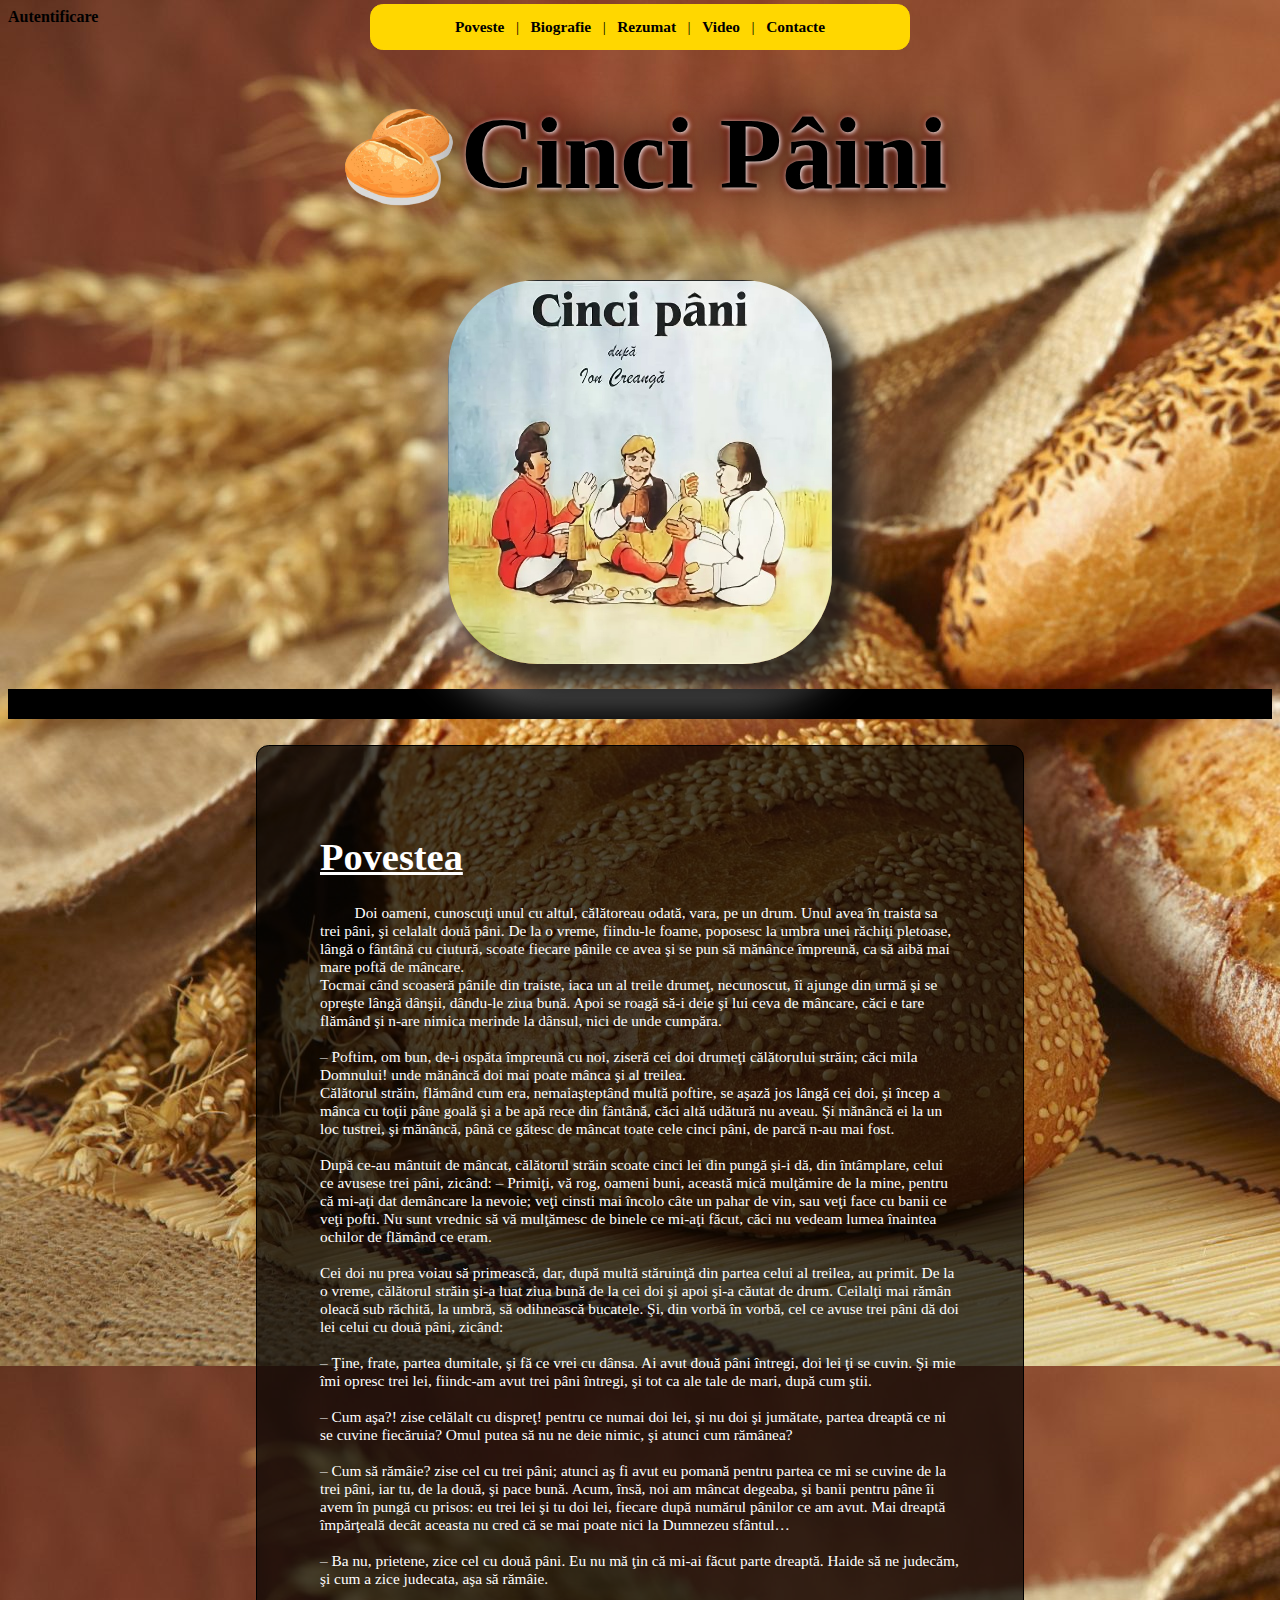
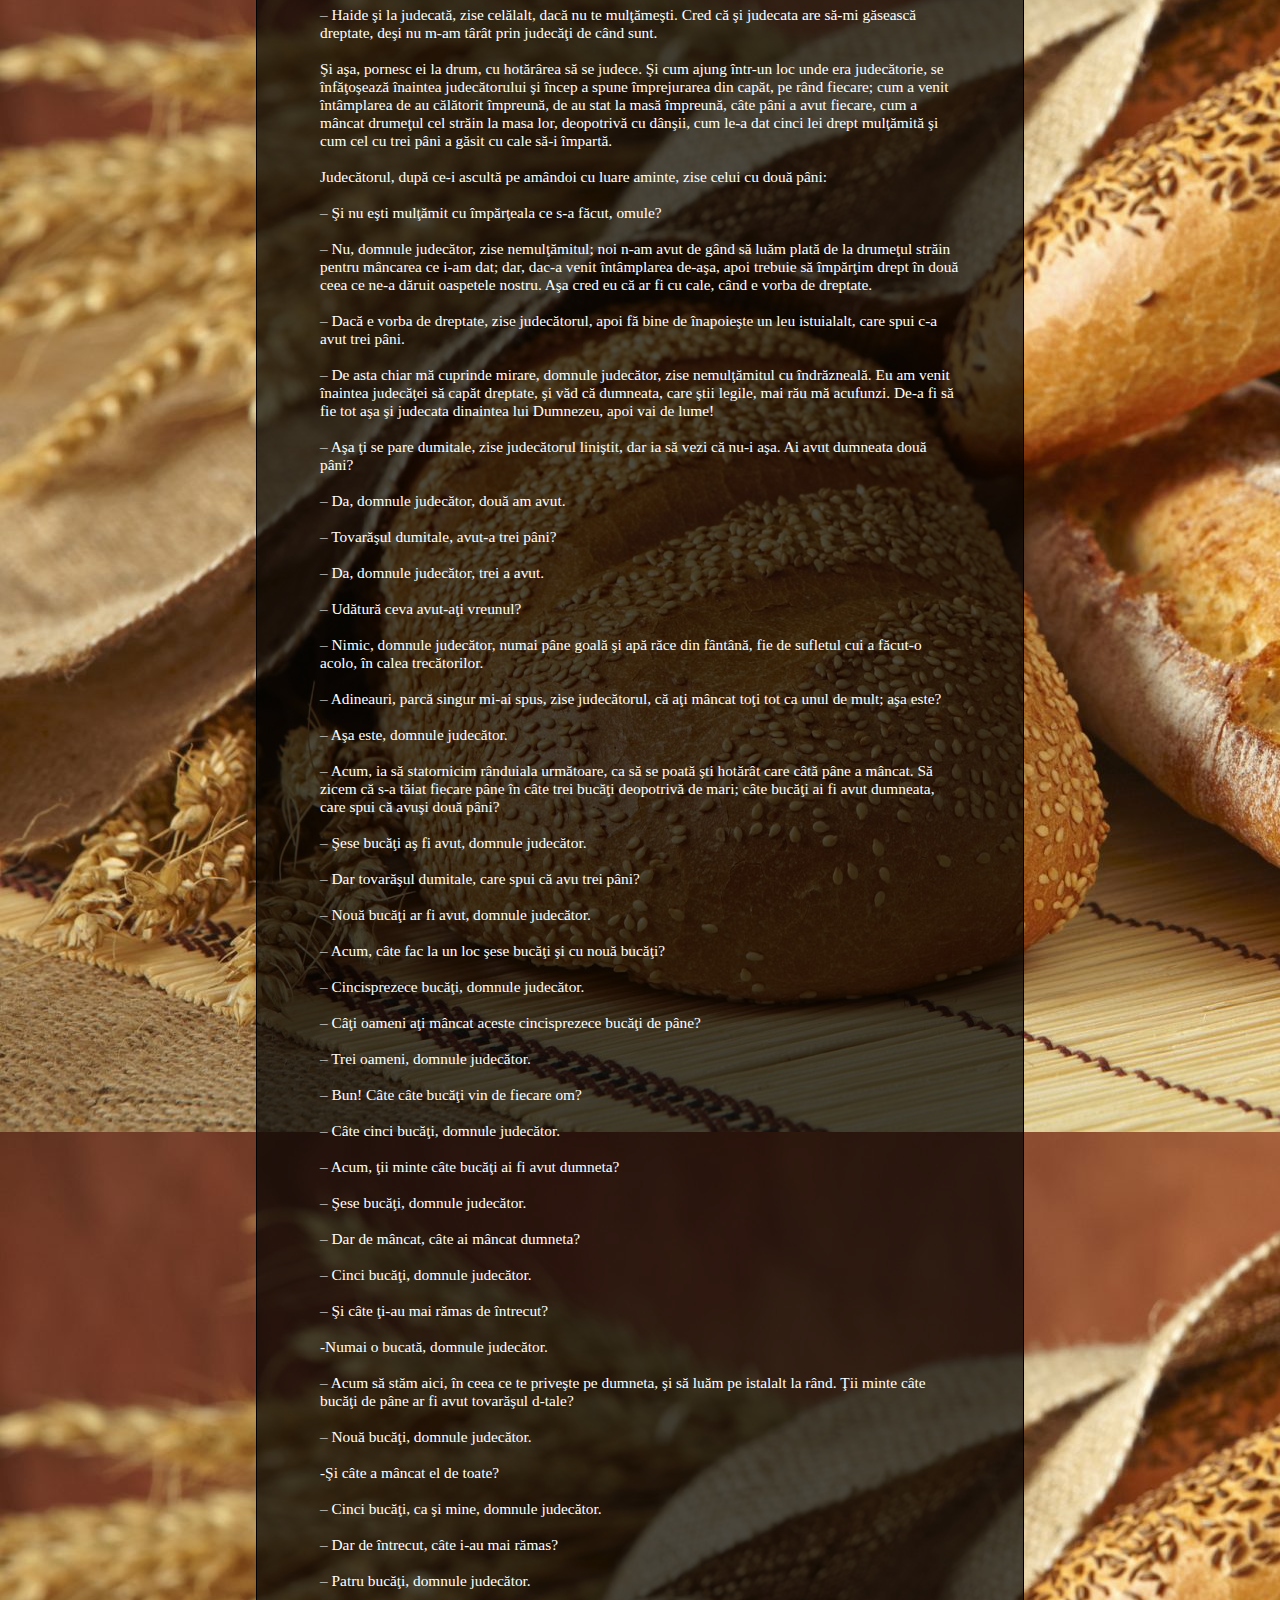
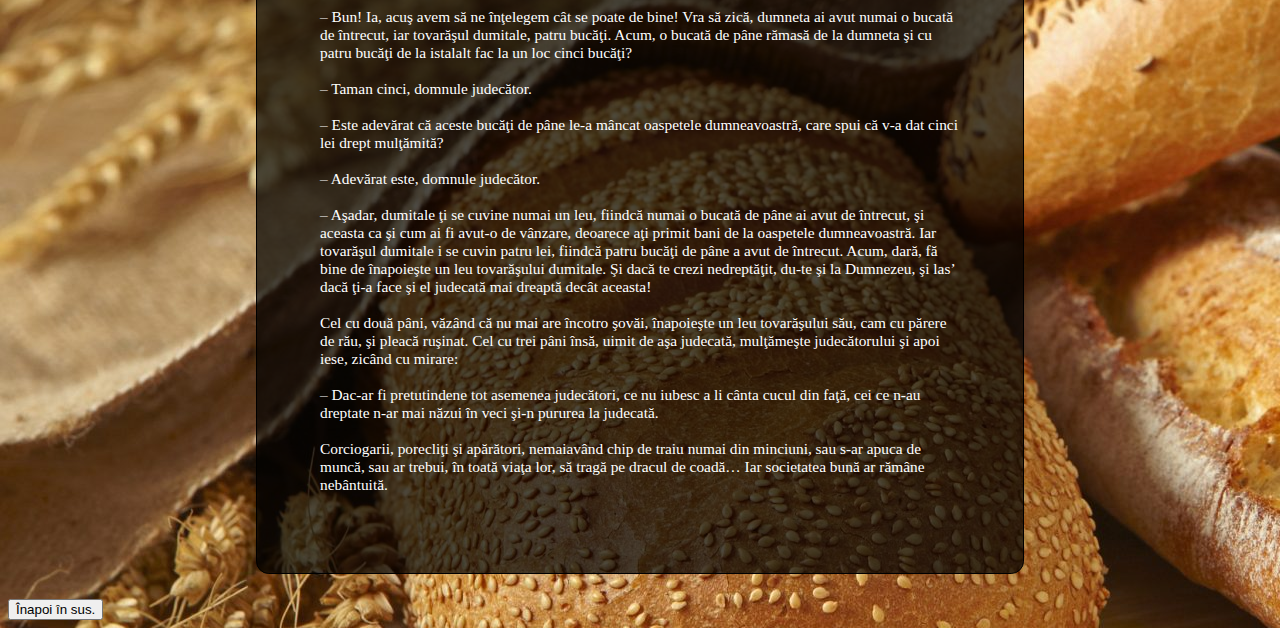
<file: cinci paini/index.html>
<!DOCTYPE html>
<html>
<head>
<meta charset="UTF-8">
<title>Page Title</title>
<link rel="stylesheet" href="style.css">
<script src="javascript.js"> </script>
</head>
<body>
    <div class="maindiv">
		<div class="nav_div">
		<div class="nav">
                        <a href="index.html">Poveste</a>
			&nbsp;&nbsp;&nbsp;|&nbsp;&nbsp;&nbsp;
			<a href="biografie.html">Biografie</a>
			&nbsp;&nbsp;&nbsp;|&nbsp;&nbsp;&nbsp;
			<a href="rezumat.html">Rezumat</a>
			&nbsp;&nbsp;&nbsp;|&nbsp;&nbsp;&nbsp;
			<a href="video.html">Video</a>
                        &nbsp;&nbsp;&nbsp;|&nbsp;&nbsp;&nbsp;
                        <a href="contacts.html">Contacte</a>
            
			
		</div>
		</div>

        <div id="button">
        <div id="button_div">
        <a href="login.html">Autentificare</a>
        </div>
        </div>

    <div class="intro">
        <img src="img/breadmini.png" style="width: 10vw;height: 12vw">

        <div class="title">
        <h1>Cinci  Pâini</h1>
        </div>
    </div>

    <div class="img_div">
        <img src="img/bgcincipaini.jpg" class="title_img" title="Cinci Paini">
    </div>

    <div style="border-top: 30px solid black">
        <div class="poveste">	
            <div class="text">
                
                <h1 style="font-size: 3vw;text-decoration: underline;">Povestea</h1>
                <p>&nbsp;&nbsp;&nbsp;&nbsp;&nbsp;&nbsp;&nbsp;&nbsp;&nbsp;Doi oameni, cunoscuţi unul cu altul, călătoreau odată, vara, pe un drum. Unul avea în traista sa trei pâni, şi celalalt două pâni. De la o vreme, fiindu-le foame, poposesc la umbra unei răchiţi pletoase, lângă o fântână cu ciutură, scoate fiecare pânile ce avea şi se pun să mănânce împreună, ca să aibă mai mare poftă de mâncare. 
                    <br>Tocmai când scoaseră pânile din traiste, iaca un al treile drumeţ, necunoscut, îi ajunge din urmă şi se opreşte lângă dânşii, dându-le ziua bună. Apoi se roagă să-i deie şi lui ceva de mâncare, căci e tare flămând şi n-are nimica merinde la dânsul, nici de unde cumpăra. <br>

                    <br>– Poftim, om bun, de-i ospăta împreună cu noi, ziseră cei doi drumeţi călătorului străin; căci mila Domnului! unde mănâncă doi mai poate mânca şi al treilea.
            
                    <br>Călătorul străin, flămând cum era, nemaiaşteptând multă poftire, se aşază jos lângă cei doi, şi încep a mânca cu toţii pâne goală şi a be apă rece din fântână, căci altă udătură nu aveau. Şi mănâncă ei la un loc tustrei, şi mănâncă, până ce gătesc de mâncat toate cele cinci pâni, de parcă n-au mai fost.
            <br>
                    <br>După ce-au mântuit de mâncat, călătorul străin scoate cinci lei din pungă şi-i dă, din întâmplare, celui ce avusese trei pâni, zicând:  – Primiţi, vă rog, oameni buni, această mică mulţămire de la mine, pentru că mi-aţi dat demâncare la nevoie; veţi cinsti mai încolo câte un pahar de vin, sau veţi face cu banii ce veţi pofti. Nu sunt vrednic să vă mulţămesc de binele ce mi-aţi făcut, căci nu vedeam lumea înaintea ochilor de flămând ce eram.
<br>
                    <br>Cei doi nu prea voiau să primească, dar, după multă stăruinţă din partea celui al treilea, au primit. De la o vreme, călătorul străin şi-a luat ziua bună de la cei doi şi apoi şi-a căutat de drum. Ceilalţi mai rămân oleacă sub răchită, la umbră, să odihnească bucatele. Şi, din vorbă în vorbă, cel ce avuse trei pâni dă doi lei celui cu două pâni, zicând:
             <br>
                    <br>– Ţine, frate, partea dumitale, şi fă ce vrei cu dânsa. Ai avut două pâni întregi, doi lei ţi se cuvin. Şi mie îmi opresc trei lei, fiindc-am avut trei pâni întregi, şi tot ca ale tale de mari, după cum ştii.
            <br>
                    <br>– Cum aşa?! zise celălalt cu dispreţ! pentru ce numai doi lei, şi nu doi şi jumătate, partea dreaptă ce ni se cuvine fiecăruia? Omul putea să nu ne deie nimic, şi atunci cum rămânea?
            <br>
                    <br>– Cum să rămâie? zise cel cu trei pâni; atunci aş fi avut eu pomană pentru partea ce mi se cuvine de la trei pâni, iar tu, de la două, şi pace bună. Acum, însă, noi am mâncat degeaba, şi banii pentru pâne îi avem în pungă cu prisos: eu trei lei şi tu doi lei, fiecare după numărul pânilor ce am avut. Mai dreaptă împărţeală decât aceasta nu cred că se mai poate nici la Dumnezeu sfântul…
            <br>
                    <br>– Ba nu, prietene, zice cel cu două pâni. Eu nu mă ţin că mi-ai făcut parte dreaptă. Haide să ne judecăm, şi cum a zice judecata, aşa să rămâie.
            <br>
                    <br>– Haide şi la judecată, zise celălalt, dacă nu te mulţămeşti. Cred că şi judecata are să-mi găsească dreptate, deşi nu m-am târât prin judecăţi de când sunt.
            <br>
                    <br>Şi aşa, pornesc ei la drum, cu hotărârea să se judece. Şi cum ajung într-un loc unde era judecătorie, se înfăţoşează înaintea judecătorului şi încep a spune împrejurarea din capăt, pe rând fiecare; cum a venit întâmplarea de au călătorit împreună, de au stat la masă împreună, câte pâni a avut fiecare, cum a mâncat drumeţul cel străin la masa lor, deopotrivă cu dânşii, cum le-a dat cinci lei drept mulţămită şi cum cel cu trei pâni a găsit cu cale să-i împartă.
            <br>
                    <br>Judecătorul, după ce-i ascultă pe amândoi cu luare aminte, zise celui cu două pâni:
            <br>
                    <br>– Şi nu eşti mulţămit cu împărţeala ce s-a făcut, omule?
            <br>
                    <br>– Nu, domnule judecător, zise nemulţămitul; noi n-am avut de gând să luăm plată de la drumeţul străin pentru mâncarea ce i-am dat; dar, dac-a venit întâmplarea de-aşa, apoi trebuie să împărţim drept în două ceea ce ne-a dăruit oaspetele nostru. Aşa cred eu că ar fi cu cale, când e vorba de dreptate.
            <br>
                    <br>– Dacă e vorba de dreptate, zise judecătorul, apoi fă bine de înapoieşte un leu istuialalt, care spui c-a avut trei pâni.
            <br>
                    <br>– De asta chiar mă cuprinde mirare, domnule judecător, zise nemulţămitul cu îndrăzneală. Eu am venit înaintea judecăţei să capăt dreptate, şi văd că dumneata, care ştii legile, mai rău mă acufunzi. De-a fi să fie tot aşa şi judecata dinaintea lui Dumnezeu, apoi vai de lume!
            <br>
                    <br>– Aşa ţi se pare dumitale, zise judecătorul liniştit, dar ia să vezi că nu-i aşa. Ai avut dumneata două pâni?
            <br>
                    <br>– Da, domnule judecător, două am avut.
            <br>
                    <br>– Tovarăşul dumitale, avut-a trei pâni?
            <br>
                    <br>– Da, domnule judecător, trei a avut.
            <br>
                    <br>– Udătură ceva avut-aţi vreunul?
            <br>
                    <br>– Nimic, domnule judecător, numai pâne goală şi apă răce din fântână, fie de sufletul cui a făcut-o acolo, în calea trecătorilor.
            <br>
                    <br>– Adineauri, parcă singur mi-ai spus, zise judecătorul, că aţi mâncat toţi tot ca unul de mult; aşa este?
            <br>
                    <br>– Aşa este, domnule judecător.
            <br>
                    <br>– Acum, ia să statornicim rânduiala următoare, ca să se poată şti hotărât care câtă pâne a mâncat. Să zicem că s-a tăiat fiecare pâne în câte trei bucăţi deopotrivă de mari; câte bucăţi ai fi avut dumneata, care spui că avuşi două pâni?
            <br>
                    <br>– Şese bucăţi aş fi avut, domnule judecător.
            <br>
                    <br>– Dar tovarăşul dumitale, care spui că avu trei pâni?
            <br>
                    <br>– Nouă bucăţi ar fi avut, domnule judecător.
            <br>
                    <br>– Acum, câte fac la un loc şese bucăţi şi cu nouă bucăţi?
            <br>
                    <br>– Cincisprezece bucăţi, domnule judecător.
            <br>
                    <br>– Câţi oameni aţi mâncat aceste cincisprezece bucăţi de pâne?
            <br>
                    <br>– Trei oameni, domnule judecător.
            <br>
                    <br>– Bun! Câte câte bucăţi vin de fiecare om?
            <br>
                    <br>– Câte cinci bucăţi, domnule judecător.
            <br>
                    <br>– Acum, ţii minte câte bucăţi ai fi avut dumneta?
            <br>
                    <br>– Şese bucăţi, domnule judecător.
            <br>
                    <br>– Dar de mâncat, câte ai mâncat dumneta?
            <br>
                    <br>– Cinci bucăţi, domnule judecător.
            <br>
                    <br>– Şi câte ţi-au mai rămas de întrecut?
            <br>
                    <br>-Numai o bucată, domnule judecător.
            <br>
                    <br>– Acum să stăm aici, în ceea ce te priveşte pe dumneta, şi să luăm pe istalalt la rând. Ţii minte câte bucăţi de pâne ar fi avut tovarăşul d-tale?
            <br>
                    <br>– Nouă bucăţi, domnule judecător.
            <br>
                    <br>-Şi câte a mâncat el de toate?
            <br>
                    <br>– Cinci bucăţi, ca şi mine, domnule judecător.
            <br>
                    <br>– Dar de întrecut, câte i-au mai rămas?
            <br>
                    <br>– Patru bucăţi, domnule judecător.
            <br>
                    <br>– Bun! Ia, acuş avem să ne înţelegem cât se poate de bine! Vra să zică, dumneta ai avut numai o bucată de întrecut, iar tovarăşul dumitale, patru bucăţi. Acum, o bucată de pâne rămasă de la dumneta şi cu patru bucăţi de la istalalt fac la un loc cinci bucăţi?
            <br>
                    <br>– Taman cinci, domnule judecător.
            <br>
                    <br>– Este adevărat că aceste bucăţi de pâne le-a mâncat oaspetele dumneavoastră, care spui că v-a dat cinci lei drept mulţămită?
            <br>
                    <br>– Adevărat este, domnule judecător.
            <br>
                    <br>– Aşadar, dumitale ţi se cuvine numai un leu, fiindcă numai o bucată de pâne ai avut de întrecut, şi aceasta ca şi cum ai fi avut-o de vânzare, deoarece aţi primit bani de la oaspetele dumneavoastră. Iar tovarăşul dumitale i se cuvin patru lei, fiindcă patru bucăţi de pâne a avut de întrecut. Acum, dară, fă bine de înapoieşte un leu tovarăşului dumitale. Şi dacă te crezi nedreptăţit, du-te şi la Dumnezeu, şi las’ dacă ţi-a face şi el judecată mai dreaptă decât aceasta!
            <br>
                    <br>Cel cu două pâni, văzând că nu mai are încotro şovăi, înapoieşte un leu tovarăşului său, cam cu părere de rău, şi pleacă ruşinat. Cel cu trei pâni însă, uimit de aşa judecată, mulţămeşte judecătorului şi apoi iese, zicând cu mirare:
            <br>
                    <br>– Dac-ar fi pretutindene tot asemenea judecători, ce nu iubesc a li cânta cucul din faţă, cei ce n-au dreptate n-ar mai năzui în veci şi-n pururea la judecată.
            <br>
                    <br>Corciogarii, porecliţi şi apărători, nemaiavând chip de traiu numai din minciuni, sau s-ar apuca de muncă, sau ar trebui, în toată viaţa lor, să tragă pe dracul de coadă… Iar societatea bună ar rămâne nebântuită. </p>
            </div>

        </div>
</div>



<div class="centrat">
        <button onclick="toTop()" class="button-53" role="button">Înapoi în sus.</button>  
</div>




</div>


</body>
</html>
</file>
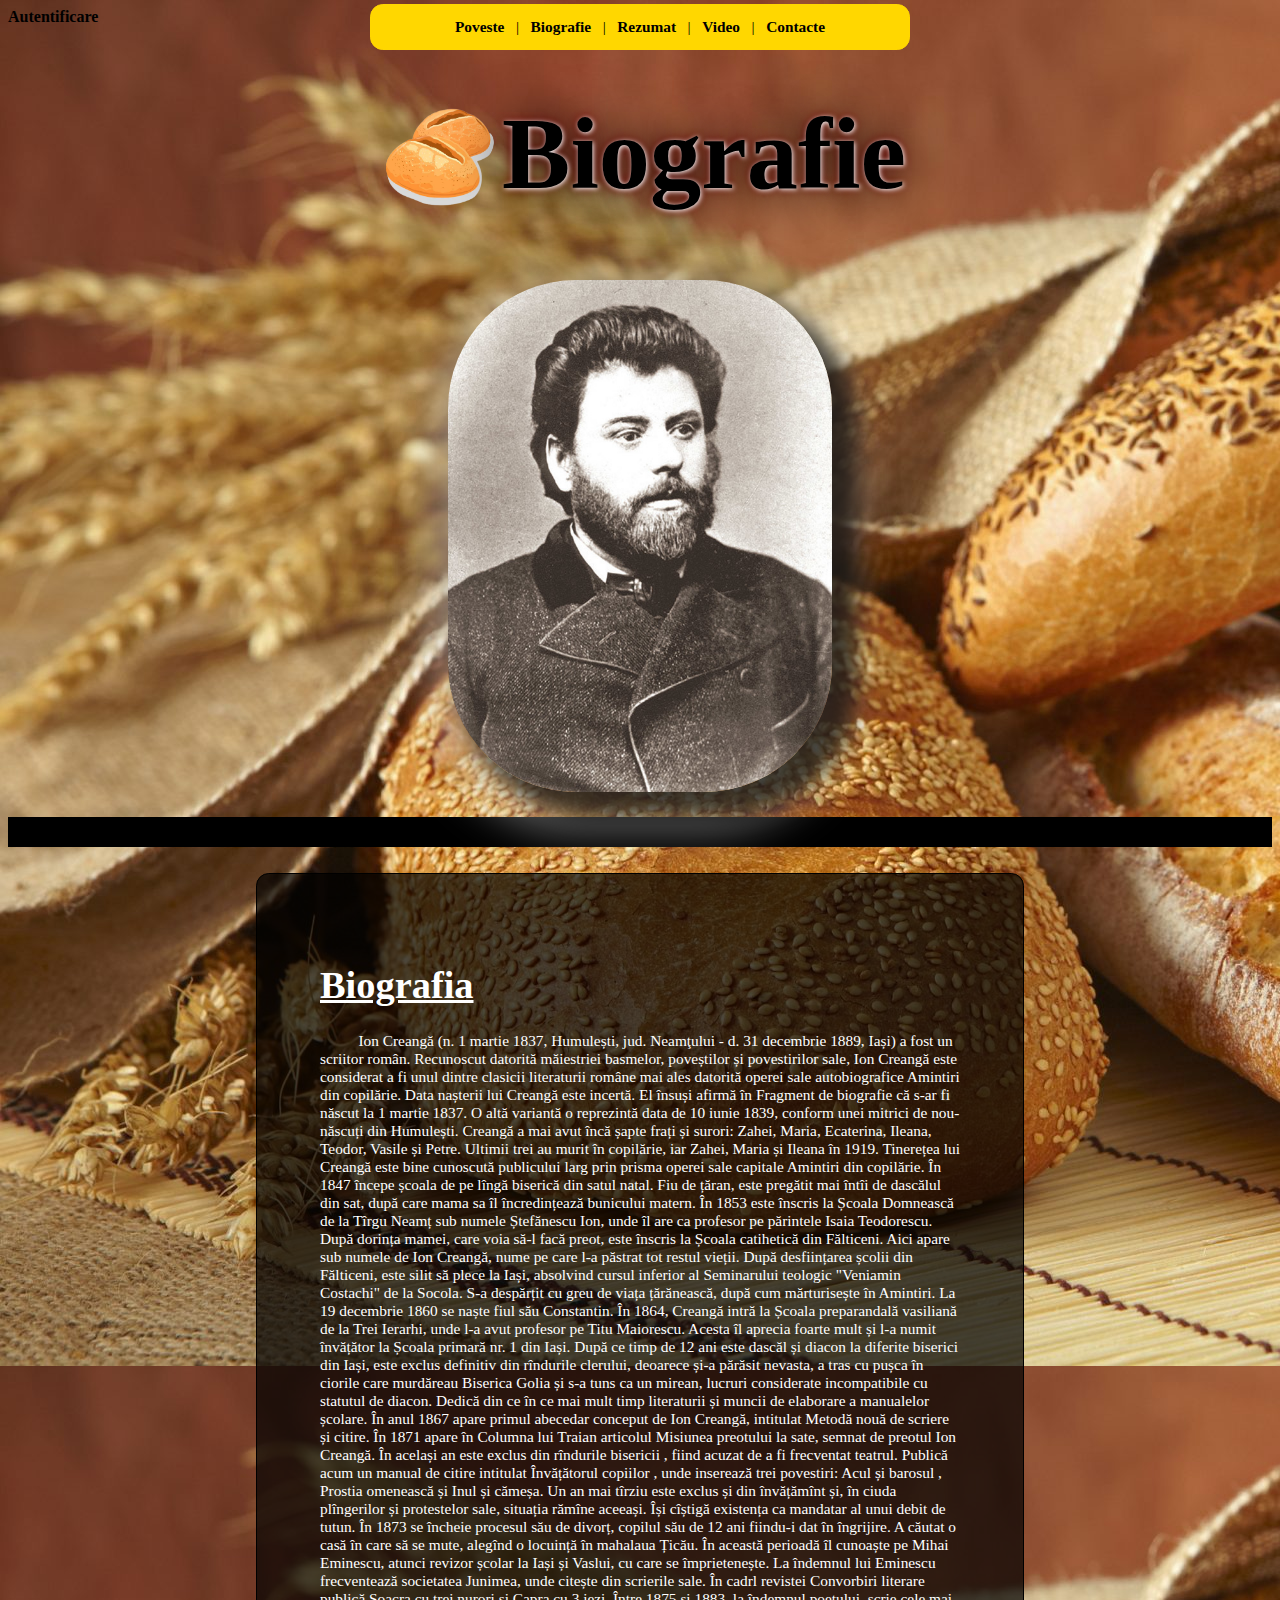
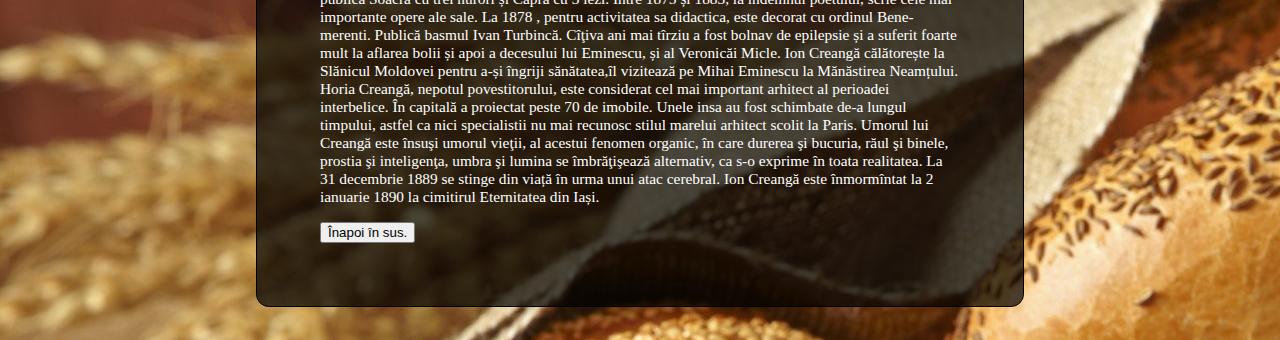
<file: cinci paini/biografie.html>
<!DOCTYPE html>
<html>
<head>
<title>Page Title</title>
<link rel="stylesheet" href="style.css">
<script src="javascript.js"> </script>
</head>
<body>

    <div class="maindiv">
		<div class="nav_div">
            <div class="nav">
                            <a href="index.html">Poveste</a>
                &nbsp;&nbsp;&nbsp;|&nbsp;&nbsp;&nbsp;
                <a href="biografie.html">Biografie</a>
                &nbsp;&nbsp;&nbsp;|&nbsp;&nbsp;&nbsp;
                <a href="rezumat.html">Rezumat</a>
                &nbsp;&nbsp;&nbsp;|&nbsp;&nbsp;&nbsp;
                <a href="video.html">Video</a>
                            &nbsp;&nbsp;&nbsp;|&nbsp;&nbsp;&nbsp;
                            <a href="contacts.html">Contacte</a>
                
                
            </div>
            </div>
    
            <div id="button">
            <div id="button_div">
            <a href="login.html">Autentificare</a>
            </div>
            </div>

    <div class="intro">
        <img src="img/breadmini.png" style="width: 10vw;height: 12vw">

        <div class="title">
        <h1>Biografie</h1>
        </div>
    </div>

    <div class="img_div">
        <img src="img/ion.jpg" class="bio_img" title="Cinci Paini">
    </div>




                <div style="border-top: 30px solid black">
                    <div class="poveste">	
                        <div class="text">
                            
                            <h1 style="font-size: 3vw;text-decoration: underline;">Biografia</h1>
                            <p>&nbsp;&nbsp;&nbsp;&nbsp;&nbsp;&nbsp;&nbsp;&nbsp;&nbsp;
                                Ion Creangă (n. 1 martie 1837, Humulești, jud. Neamţului - d. 31 decembrie 1889, Iași) a fost un scriitor român. Recunoscut datorită măiestriei basmelor, poveștilor și povestirilor sale, Ion Creangă este considerat a fi unul dintre clasicii literaturii române mai ales datorită operei sale autobiografice Amintiri din copilărie.

                                Data nașterii lui Creangă este incertă. El însuși afirmă în Fragment de biografie că s-ar fi născut la 1 martie 1837. O altă variantă o reprezintă data de 10 iunie 1839, conform unei mitrici de nou-născuți din Humulești.
                                
                                Creangă a mai avut încă șapte frați și surori: Zahei, Maria, Ecaterina, Ileana, Teodor, Vasile și Petre. Ultimii trei au murit în copilărie, iar Zahei, Maria și Ileana în 1919.
                                
                                Tinerețea lui Creangă este bine cunoscută publicului larg prin prisma operei sale capitale Amintiri din copilărie. În 1847 începe școala de pe lîngă biserică din satul natal. Fiu de țăran, este pregătit mai întîi de dascălul din sat, după care mama sa îl încredințează bunicului matern. În 1853 este înscris la Școala Domnească de la Tîrgu Neamț sub numele Ștefănescu Ion, unde îl are ca profesor pe părintele Isaia Teodorescu. După dorința mamei, care voia să-l facă preot, este înscris la Școala catihetică din Fălticeni. Aici apare sub numele de Ion Creangă, nume pe care l-a păstrat tot restul vieții. După desființarea școlii din Fălticeni, este silit să plece la Iași, absolvind cursul inferior al Seminarului teologic "Veniamin Costachi" de la Socola.
                                
                                S-a despărțit cu greu de viața țărănească, după cum mărturisește în Amintiri.
                                
                                La 19 decembrie 1860 se naște fiul său Constantin.
                                
                                În 1864, Creangă intră la Școala preparandală vasiliană de la Trei Ierarhi, unde l-a avut profesor pe Titu Maiorescu. Acesta îl aprecia foarte mult și l-a numit învățător la Școala primară nr. 1 din Iași.
                                
                                După ce timp de 12 ani este dascăl și diacon la diferite biserici din Iași, este exclus definitiv din rîndurile clerului, deoarece și-a părăsit nevasta, a tras cu pușca în ciorile care murdăreau Biserica Golia și s-a tuns ca un mirean, lucruri considerate incompatibile cu statutul de diacon.
                                
                                Dedică din ce în ce mai mult timp literaturii și muncii de elaborare a manualelor școlare.
                                
                                În anul 1867 apare primul abecedar conceput de Ion Creangă, intitulat Metodă nouă de scriere și citire.
                                
                                În 1871 apare în Columna lui Traian articolul Misiunea preotului la sate, semnat de preotul Ion Creangă. În același an este exclus din rîndurile bisericii , fiind acuzat de a fi frecventat teatrul. Publică acum un manual de citire intitulat Învățătorul copiilor , unde inserează trei povestiri: Acul și barosul , Prostia omenească și Inul și cămeșa.
                                
                                Un an mai tîrziu este exclus și din învățămînt și, în ciuda plîngerilor și protestelor sale, situația rămîne aceeași. Își cîștigă existența ca mandatar al unui debit de tutun.
                                
                                În 1873 se încheie procesul său de divorț, copilul său de 12 ani fiindu-i dat în îngrijire. A căutat o casă în care să se mute, alegînd o locuință în mahalaua Țicău.
                                
                                În această perioadă îl cunoaște pe Mihai Eminescu, atunci revizor școlar la Iași și Vaslui, cu care se împrietenește. La îndemnul lui Eminescu frecventează societatea Junimea, unde citește din scrierile sale.
                                
                                În cadrl revistei Convorbiri literare publică Soacra cu trei nurori și Capra cu 3 iezi.
                                
                                Între 1875 și 1883, la îndemnul poetului, scrie cele mai importante opere ale sale.
                                
                                La 1878 , pentru activitatea sa didactica, este decorat cu ordinul Bene-merenti. Publică basmul Ivan Turbincă.
                                
                                Cîţiva ani mai tîrziu a fost bolnav de epilepsie și a suferit foarte mult la aflarea bolii și apoi a decesului lui Eminescu, și al Veronicăi Micle.
                                
                                Ion Creangă călătorește la Slănicul Moldovei pentru a-și îngriji sănătatea,îl vizitează pe Mihai Eminescu la Mănăstirea Neamțului.
                                
                                Horia Creangă, nepotul povestitorului, este considerat cel mai important arhitect al perioadei interbelice. În capitală a proiectat peste 70 de imobile. Unele insa au fost schimbate de-a lungul timpului, astfel ca nici specialistii nu mai recunosc stilul marelui arhitect scolit la Paris.
                                
                                Umorul lui Creangă este însuşi umorul vieţii, al acestui fenomen organic, în care durerea şi bucuria, răul şi binele, prostia şi inteligenţa, umbra şi lumina se îmbrăţişează alternativ, ca s-o exprime în toata realitatea.
                                
                                La 31 decembrie 1889 se stinge din viață în urma unui atac cerebral. Ion Creangă este înmormîntat la 2 ianuarie 1890 la cimitirul Eternitatea din Iași.</p>


<div class="centrat">
<button onclick="toTop()" class="button-53" role="button">Înapoi în sus.</button>  
</div>

</div>





</body>
</html>
</file>
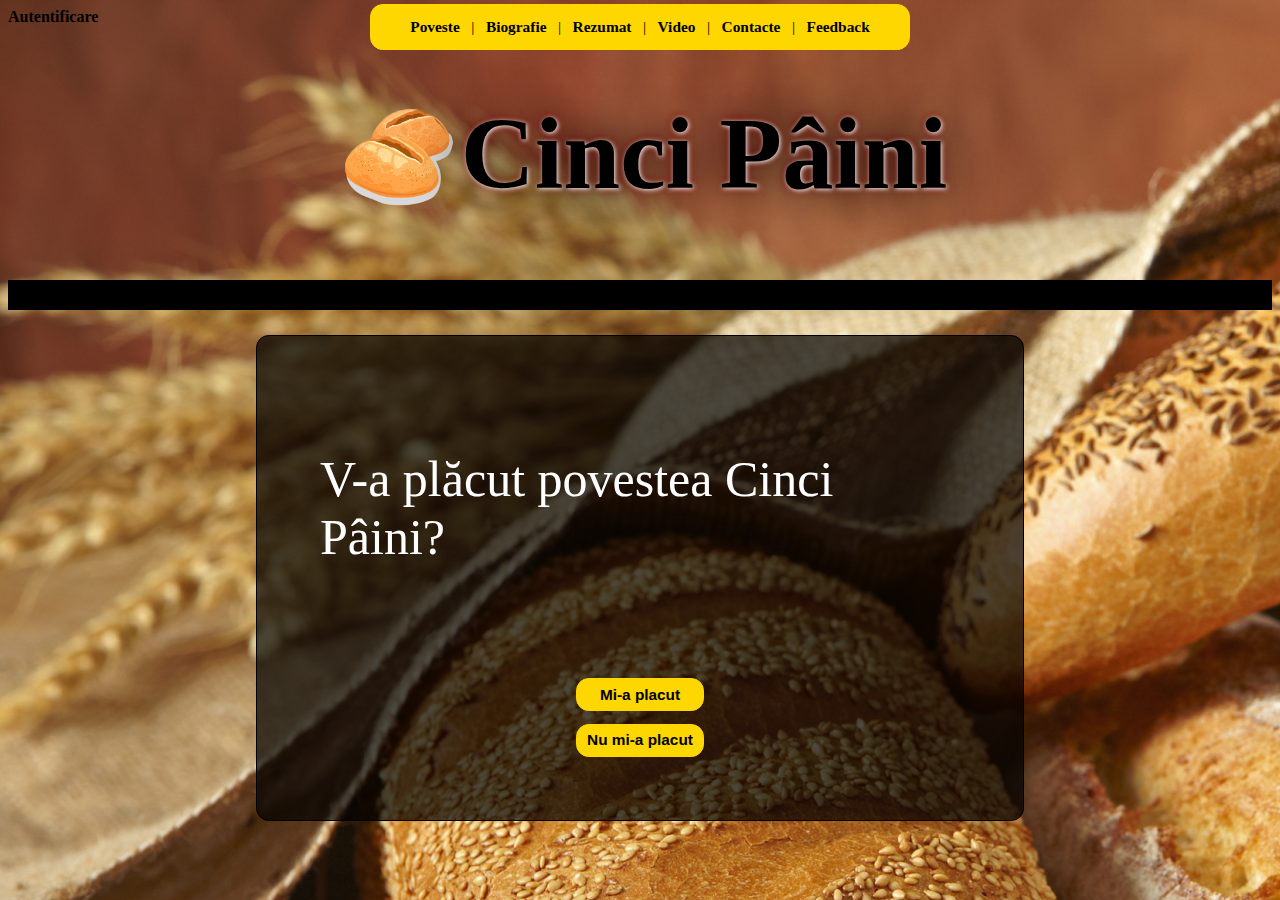
<file: cinci paini/feedback.html>
<!DOCTYPE html>
<html>
<head>
<title>Feedback</title>
<meta charset="UTF-8">
<link rel="stylesheet" href="style.css">
<script src="javascript.js"> </script>
</head>
<body>
    <div class="maindiv">
        <div class="nav_div">
		<div class="nav">
                        <a href="index.html">Poveste</a>
			&nbsp;&nbsp;&nbsp;|&nbsp;&nbsp;&nbsp;
			<a href="biografie.html">Biografie</a>
			&nbsp;&nbsp;&nbsp;|&nbsp;&nbsp;&nbsp;
			<a href="rezumat.html">Rezumat</a>
			&nbsp;&nbsp;&nbsp;|&nbsp;&nbsp;&nbsp;
			<a href="video.html">Video</a>
                        &nbsp;&nbsp;&nbsp;|&nbsp;&nbsp;&nbsp;
                        <a href="contacts.html">Contacte</a>
                        &nbsp;&nbsp;&nbsp;|&nbsp;&nbsp;&nbsp;
                        <a href="feedback.html">Feedback</a>
            
			
		</div>
		</div>

        

        <div id="button">
        <div id="button_div">
        <a href="login.html">Autentificare</a>
        </div>
        </div>

    <div class="intro">
        <img src="img/breadmini.png" style="width: 10vw;height: 12vw">

        <div class="title">
        <h1>Cinci  Pâini</h1>
        </div>
    </div>

    <div style="border-top: 30px solid black">
        <div class="poveste">	
            <div class="text">
    
    <div>
        <p>V-a plăcut povestea Cinci Pâini?<p>
    </div>

    <img id="feedback" style="width:300px"> 
	<button onclick=feedbackyes();> Mi-a placut </button>
	<button onclick=feedbackno();> Nu mi-a placut </button>

    </div>
        </div>
            </div>

    

    

<style>
    
#feedback {
    display: block;
  margin-left: auto;
  margin-right: auto;
  width: 50%;
}

button{
    display: block;
    margin: 0 auto;
    color: darkred;
        transition-duration: 1s;
        cursor: pointer;
    text-decoration: none;
	color: black;
	font-weight: bold;
    border: 1px solid gold;
    background-color: gold;
    padding: 1%;
     border-radius: 1vw;
    margin-top: 2%;
    width: 10vw;
    font-size: 1.2vw;
    height: auto;
}
    p {
    font-size: 50px;
    display: flex;
    justify-content: center;
    align-items: center;
        
}


 

</style>
</div>
</div>



</body>
</html>
</file>
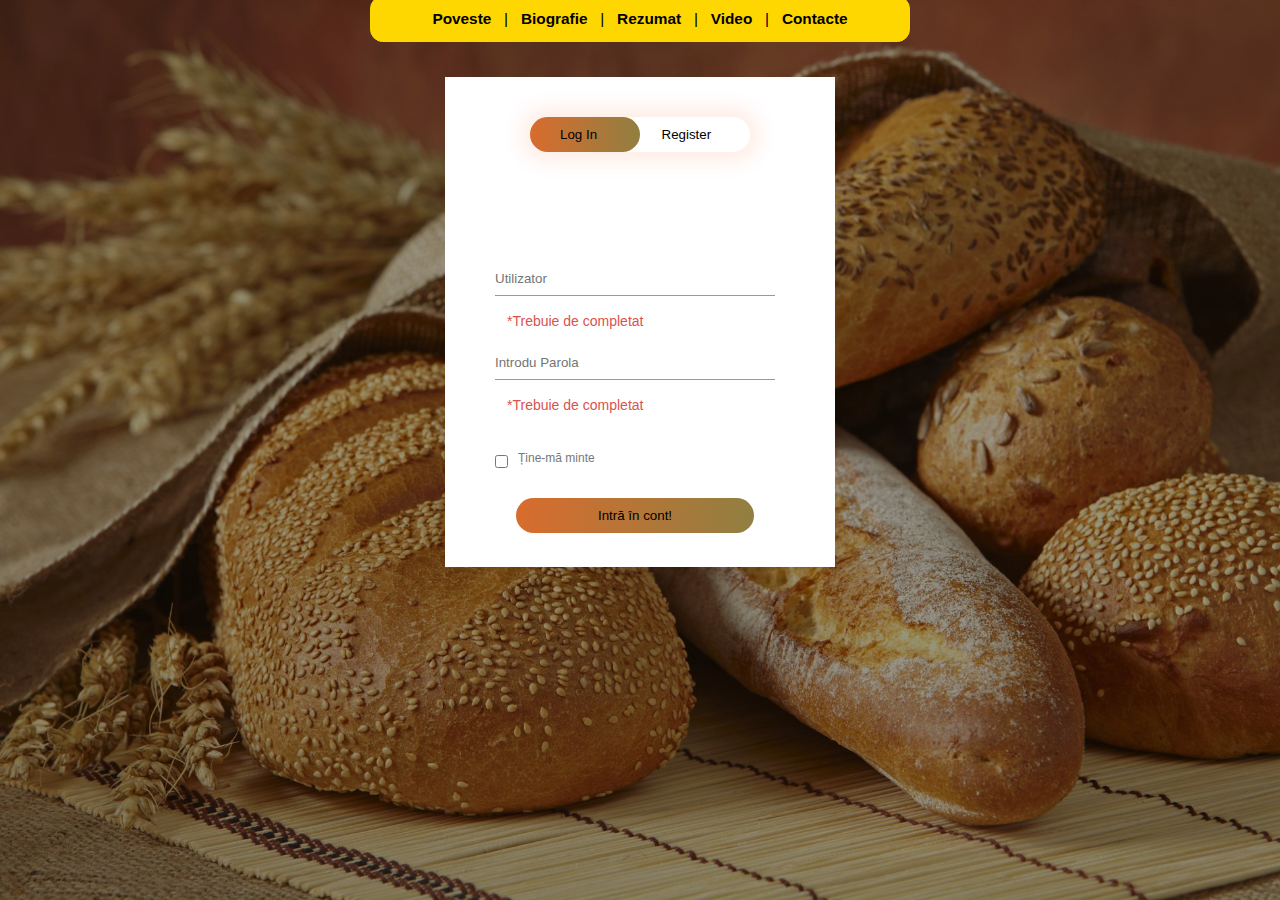
<file: cinci paini/login.html>
<html>
    <head>
        <title>Welcome</title>
        <link rel="stylesheet" href="login.css">
    </head>
    <body>
        <div class="nav_div">
            <div class="nav">
                            <a href="index.html">Poveste</a>
                &nbsp;&nbsp;&nbsp;|&nbsp;&nbsp;&nbsp;
                <a href="biografie.html">Biografie</a>
                &nbsp;&nbsp;&nbsp;|&nbsp;&nbsp;&nbsp;
                <a href="rezumat.html">Rezumat</a>
                &nbsp;&nbsp;&nbsp;|&nbsp;&nbsp;&nbsp;
                <a href="video.html">Video</a>
                            &nbsp;&nbsp;&nbsp;|&nbsp;&nbsp;&nbsp;
                            <a href="contacts.html">Contacte</a>
                
                
            </div>
            </div>
    
            
            


        <div class="hero">
            <div class="form-box">
                <div class="button-box">
                    <div id="btn"></div>
                    <button type="button" class="toggle-btn" onclick="login()">Log In</button> 
                    <button type="button" class="toggle-btn" onclick="register()">Register</button>
                </div> 
                <form id="login" class="input-group">
                    <input type="text" name="username" class="input-field" placeholder="Utilizator" required>
                    <p id="username-error">*Trebuie de completat</p>
                    <input type="password" class="input-field" placeholder="Introdu Parola" required>
                    <p id="password-error">*Trebuie de completat</p>
                    <input type="checkbox" class="check-box"><span>Ține-mă minte</span>
                    <button type="submit" class="submit-btn">Intră în cont!</button>
                    
                </form>

                <form id="register" class="input-group">
                    <input type="text" class="input-field" placeholder="Utilizator" required>
                    <input type="email" class="input-field" placeholder="Email" required>
                    <input type="password" class="input-field" placeholder="Introdu Parola" required>
                    <input type="checkbox" class="check-box"><span>I agree to the terms & conditions</span>
                    <button type="submit" class="submit-btn">Register</button>
                </form>  
            </div>
        </div>

        <script src="https://code.jquery.com/jquery-3.6.0.js" integrity="sha256-H+K7U5CnXl1h5ywQfKtSj8PCmoN9aaq30gDh27Xc0jk=" crossorigin="anonymous"></script>
        <script src="login.js"> </script>
        <script src="validation.js"> </script>
        

    </body>
</html>
</file>
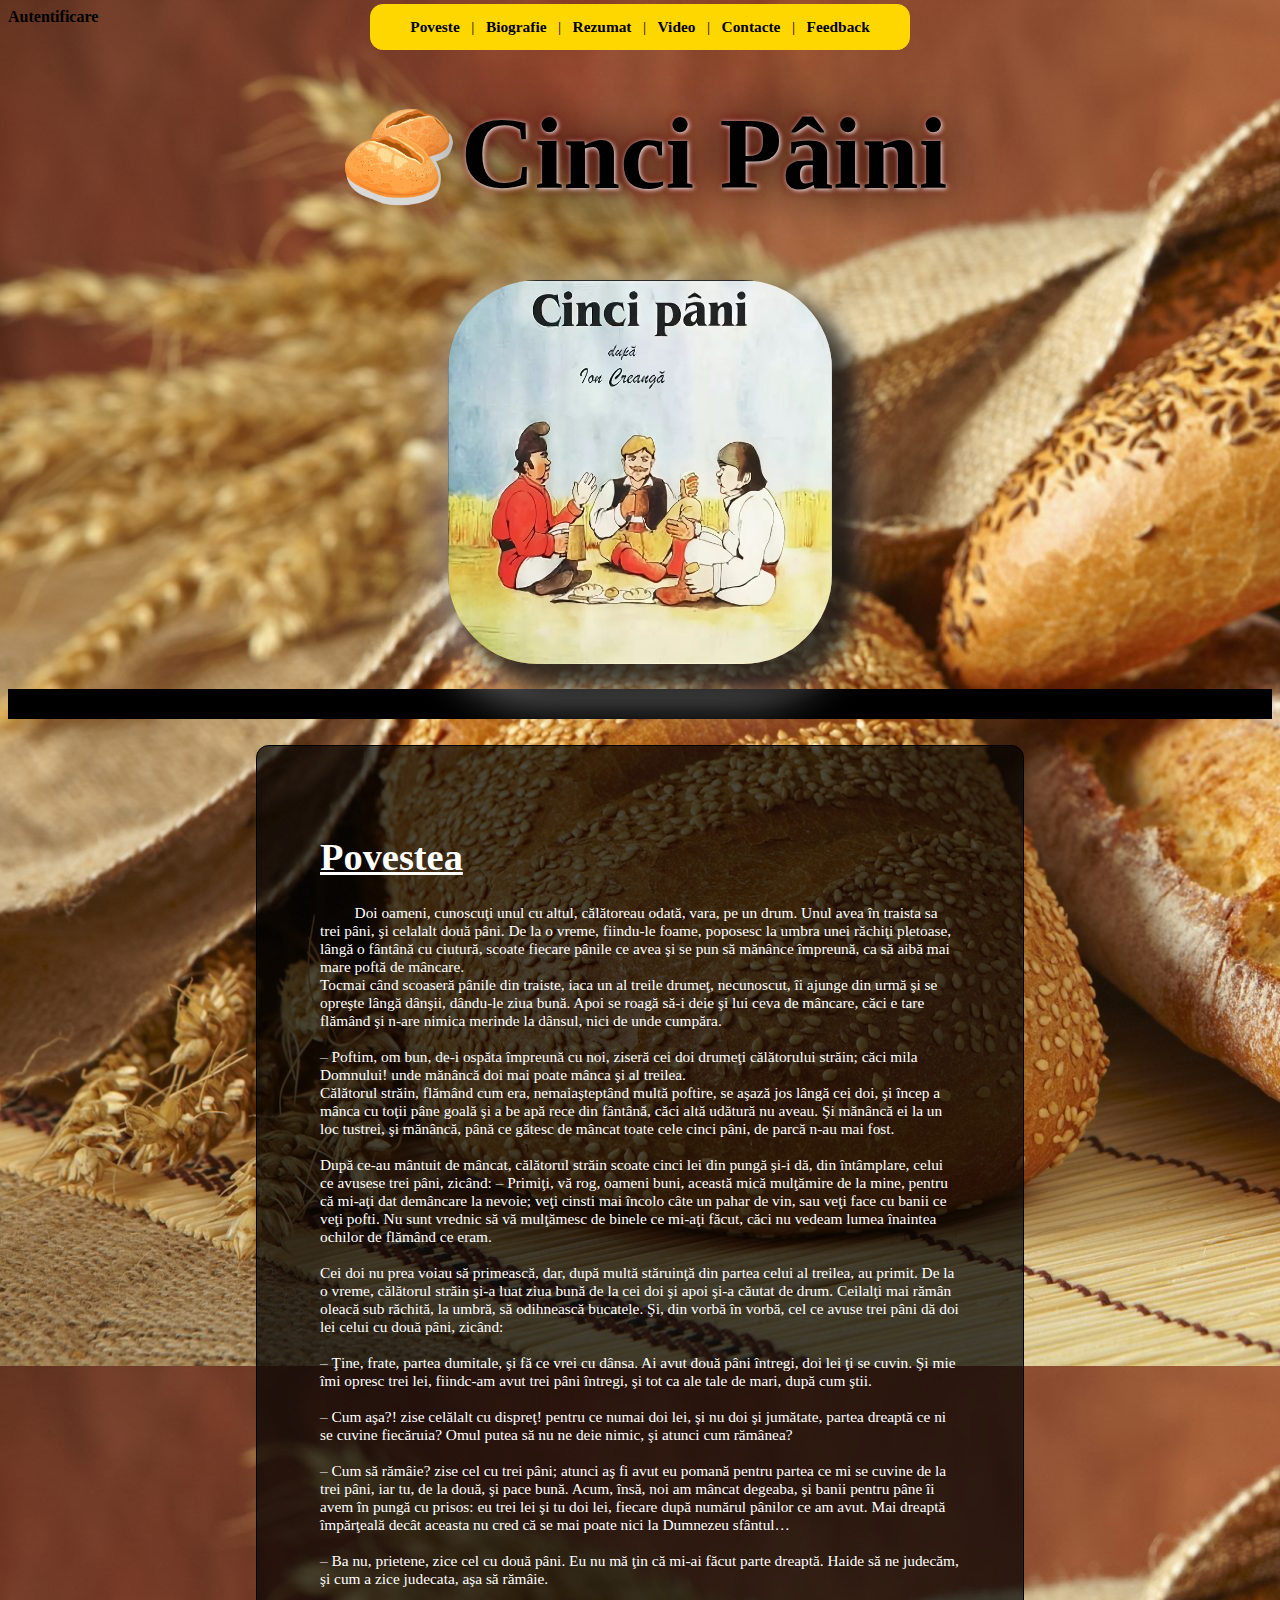
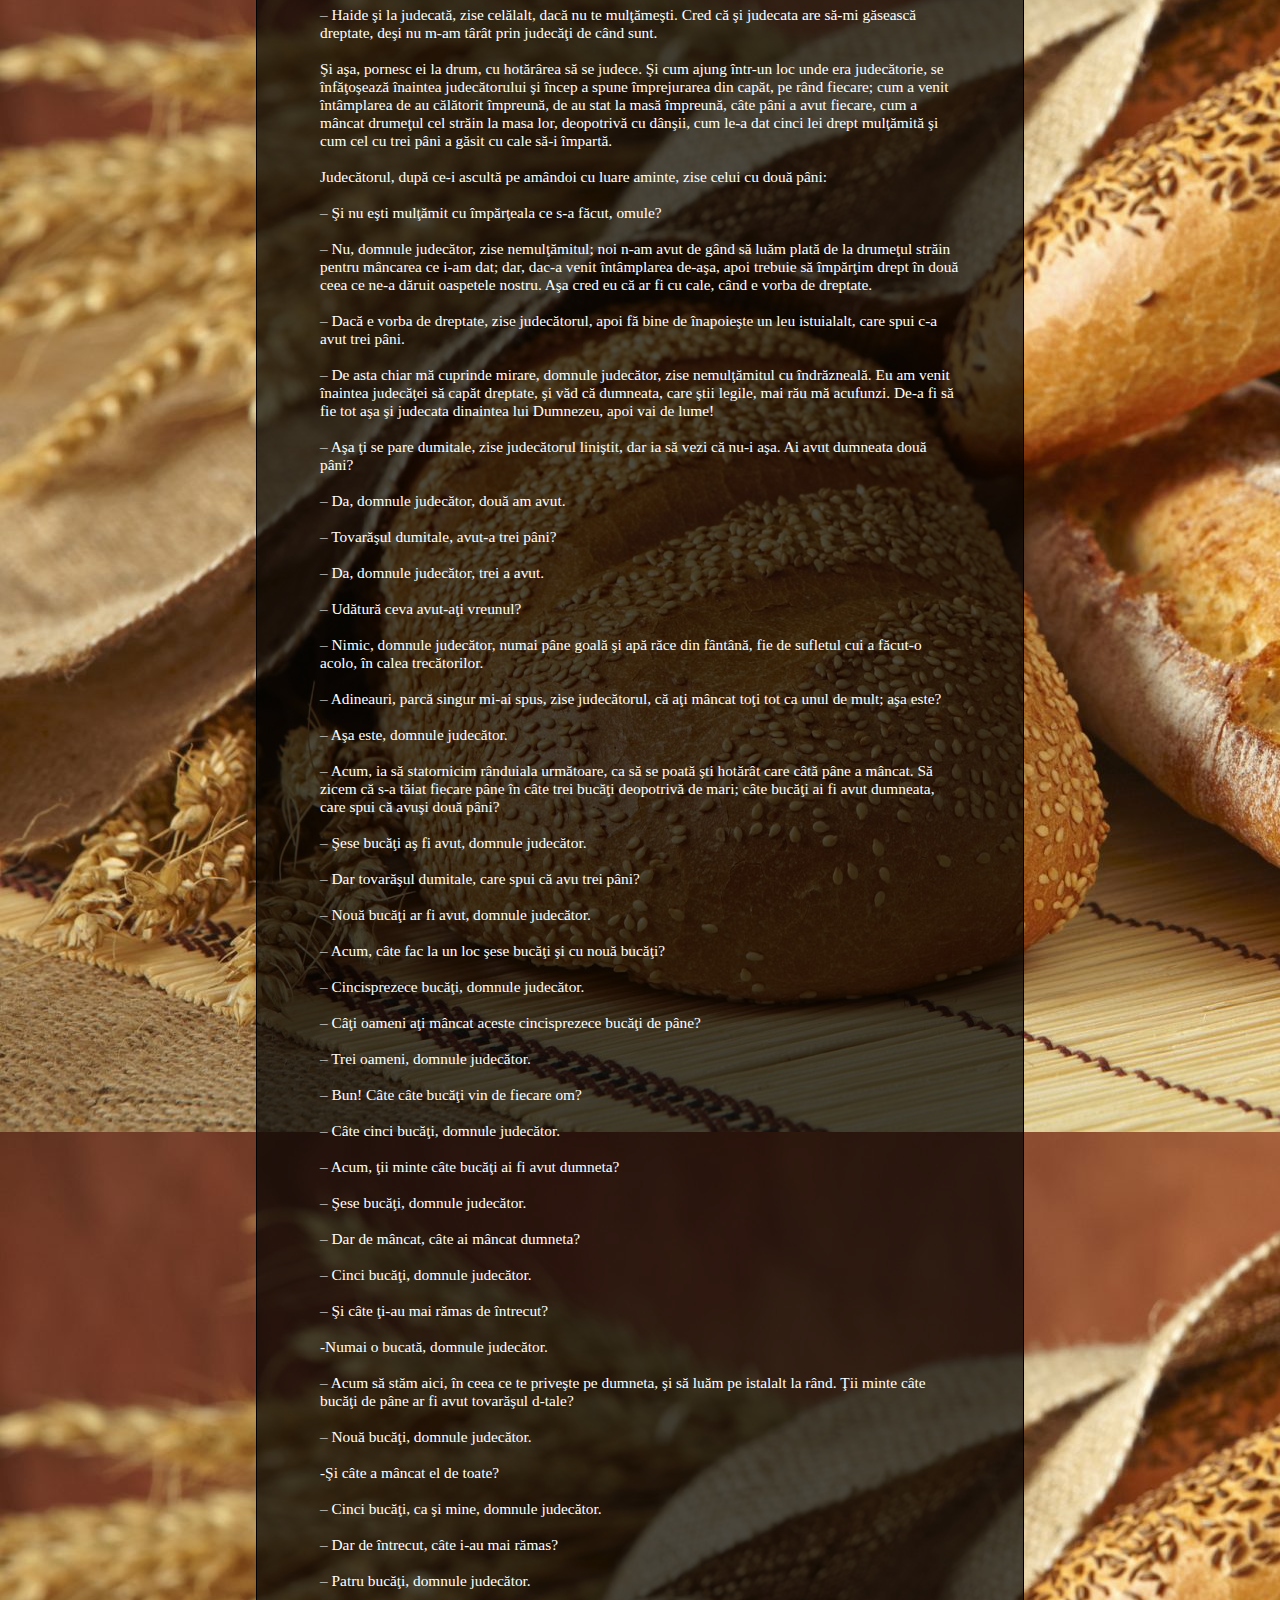
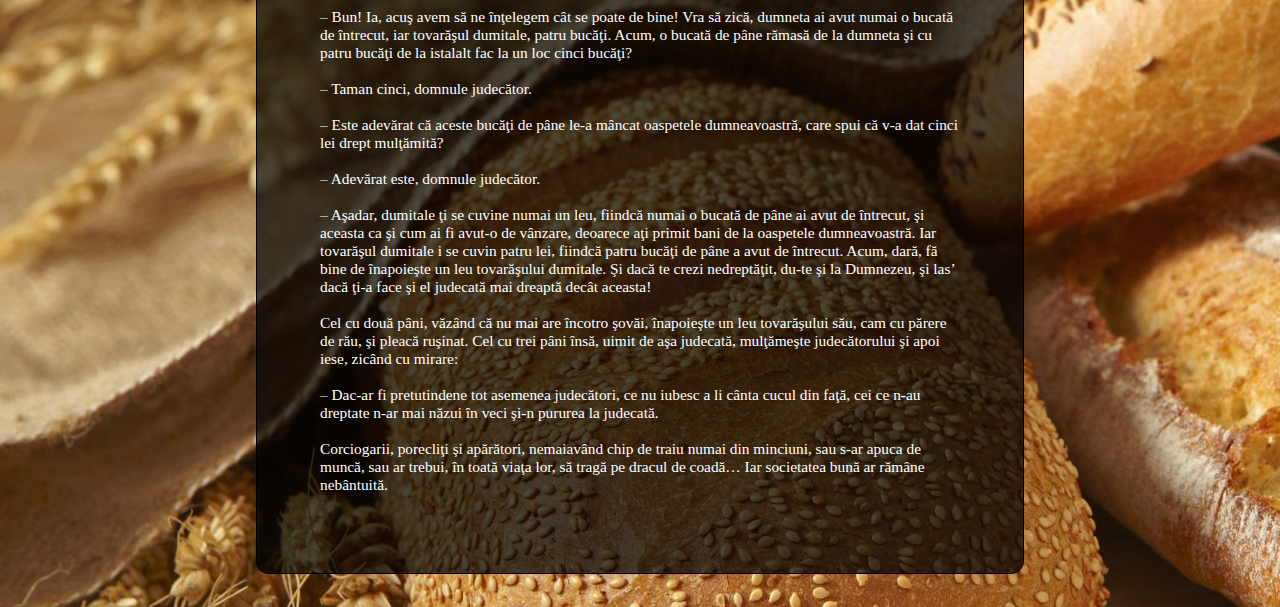
<file: cinci paini/poveste.html>
<!DOCTYPE html>
<html>
<head>
<meta charset="UTF-8">
<title>poveste</title>
<link rel="stylesheet" href="style.css">
<script src="javascript.js"> </script>
</head>
<body>
    <div class="maindiv">
        <div class="nav_div">
		<div class="nav">
                        <a href="index.html">Poveste</a>
			&nbsp;&nbsp;&nbsp;|&nbsp;&nbsp;&nbsp;
			<a href="biografie.html">Biografie</a>
			&nbsp;&nbsp;&nbsp;|&nbsp;&nbsp;&nbsp;
			<a href="rezumat.html">Rezumat</a>
			&nbsp;&nbsp;&nbsp;|&nbsp;&nbsp;&nbsp;
			<a href="video.html">Video</a>
                        &nbsp;&nbsp;&nbsp;|&nbsp;&nbsp;&nbsp;
                        <a href="contacts.php">Contacte</a>
                        &nbsp;&nbsp;&nbsp;|&nbsp;&nbsp;&nbsp;
                        <a href="feedback.html">Feedback</a>
            
			
		</div>
		</div>

        <div id="button">
        <div id="button_div">
        <a href="login.html">Autentificare</a>
        </div>
        </div>

    <div class="intro">
        <img src="img/breadmini.png" style="width: 10vw;height: 12vw">

        <div class="title">
        <h1>Cinci  Pâini</h1>
        </div>
    </div>

    <div class="img_div">
        <img src="img/bgcincipaini.jpg" class="title_img" title="Cinci Paini">
    </div>

    <div style="border-top: 30px solid black">
        <div class="poveste">	
            <div class="text">
                
                <h1 style="font-size: 3vw;text-decoration: underline;">Povestea</h1>
                <p>&nbsp;&nbsp;&nbsp;&nbsp;&nbsp;&nbsp;&nbsp;&nbsp;&nbsp;Doi oameni, cunoscuţi unul cu altul, călătoreau odată, vara, pe un drum. Unul avea în traista sa trei pâni, şi celalalt două pâni. De la o vreme, fiindu-le foame, poposesc la umbra unei răchiţi pletoase, lângă o fântână cu ciutură, scoate fiecare pânile ce avea şi se pun să mănânce împreună, ca să aibă mai mare poftă de mâncare. 
                    <br>Tocmai când scoaseră pânile din traiste, iaca un al treile drumeţ, necunoscut, îi ajunge din urmă şi se opreşte lângă dânşii, dându-le ziua bună. Apoi se roagă să-i deie şi lui ceva de mâncare, căci e tare flămând şi n-are nimica merinde la dânsul, nici de unde cumpăra. <br>

                    <br>– Poftim, om bun, de-i ospăta împreună cu noi, ziseră cei doi drumeţi călătorului străin; căci mila Domnului! unde mănâncă doi mai poate mânca şi al treilea.
            
                    <br>Călătorul străin, flămând cum era, nemaiaşteptând multă poftire, se aşază jos lângă cei doi, şi încep a mânca cu toţii pâne goală şi a be apă rece din fântână, căci altă udătură nu aveau. Şi mănâncă ei la un loc tustrei, şi mănâncă, până ce gătesc de mâncat toate cele cinci pâni, de parcă n-au mai fost.
            <br>
                    <br>După ce-au mântuit de mâncat, călătorul străin scoate cinci lei din pungă şi-i dă, din întâmplare, celui ce avusese trei pâni, zicând:  – Primiţi, vă rog, oameni buni, această mică mulţămire de la mine, pentru că mi-aţi dat demâncare la nevoie; veţi cinsti mai încolo câte un pahar de vin, sau veţi face cu banii ce veţi pofti. Nu sunt vrednic să vă mulţămesc de binele ce mi-aţi făcut, căci nu vedeam lumea înaintea ochilor de flămând ce eram.
<br>
                    <br>Cei doi nu prea voiau să primească, dar, după multă stăruinţă din partea celui al treilea, au primit. De la o vreme, călătorul străin şi-a luat ziua bună de la cei doi şi apoi şi-a căutat de drum. Ceilalţi mai rămân oleacă sub răchită, la umbră, să odihnească bucatele. Şi, din vorbă în vorbă, cel ce avuse trei pâni dă doi lei celui cu două pâni, zicând:
             <br>
                    <br>– Ţine, frate, partea dumitale, şi fă ce vrei cu dânsa. Ai avut două pâni întregi, doi lei ţi se cuvin. Şi mie îmi opresc trei lei, fiindc-am avut trei pâni întregi, şi tot ca ale tale de mari, după cum ştii.
            <br>
                    <br>– Cum aşa?! zise celălalt cu dispreţ! pentru ce numai doi lei, şi nu doi şi jumătate, partea dreaptă ce ni se cuvine fiecăruia? Omul putea să nu ne deie nimic, şi atunci cum rămânea?
            <br>
                    <br>– Cum să rămâie? zise cel cu trei pâni; atunci aş fi avut eu pomană pentru partea ce mi se cuvine de la trei pâni, iar tu, de la două, şi pace bună. Acum, însă, noi am mâncat degeaba, şi banii pentru pâne îi avem în pungă cu prisos: eu trei lei şi tu doi lei, fiecare după numărul pânilor ce am avut. Mai dreaptă împărţeală decât aceasta nu cred că se mai poate nici la Dumnezeu sfântul…
            <br>
                    <br>– Ba nu, prietene, zice cel cu două pâni. Eu nu mă ţin că mi-ai făcut parte dreaptă. Haide să ne judecăm, şi cum a zice judecata, aşa să rămâie.
            <br>
                    <br>– Haide şi la judecată, zise celălalt, dacă nu te mulţămeşti. Cred că şi judecata are să-mi găsească dreptate, deşi nu m-am târât prin judecăţi de când sunt.
            <br>
                    <br>Şi aşa, pornesc ei la drum, cu hotărârea să se judece. Şi cum ajung într-un loc unde era judecătorie, se înfăţoşează înaintea judecătorului şi încep a spune împrejurarea din capăt, pe rând fiecare; cum a venit întâmplarea de au călătorit împreună, de au stat la masă împreună, câte pâni a avut fiecare, cum a mâncat drumeţul cel străin la masa lor, deopotrivă cu dânşii, cum le-a dat cinci lei drept mulţămită şi cum cel cu trei pâni a găsit cu cale să-i împartă.
            <br>
                    <br>Judecătorul, după ce-i ascultă pe amândoi cu luare aminte, zise celui cu două pâni:
            <br>
                    <br>– Şi nu eşti mulţămit cu împărţeala ce s-a făcut, omule?
            <br>
                    <br>– Nu, domnule judecător, zise nemulţămitul; noi n-am avut de gând să luăm plată de la drumeţul străin pentru mâncarea ce i-am dat; dar, dac-a venit întâmplarea de-aşa, apoi trebuie să împărţim drept în două ceea ce ne-a dăruit oaspetele nostru. Aşa cred eu că ar fi cu cale, când e vorba de dreptate.
            <br>
                    <br>– Dacă e vorba de dreptate, zise judecătorul, apoi fă bine de înapoieşte un leu istuialalt, care spui c-a avut trei pâni.
            <br>
                    <br>– De asta chiar mă cuprinde mirare, domnule judecător, zise nemulţămitul cu îndrăzneală. Eu am venit înaintea judecăţei să capăt dreptate, şi văd că dumneata, care ştii legile, mai rău mă acufunzi. De-a fi să fie tot aşa şi judecata dinaintea lui Dumnezeu, apoi vai de lume!
            <br>
                    <br>– Aşa ţi se pare dumitale, zise judecătorul liniştit, dar ia să vezi că nu-i aşa. Ai avut dumneata două pâni?
            <br>
                    <br>– Da, domnule judecător, două am avut.
            <br>
                    <br>– Tovarăşul dumitale, avut-a trei pâni?
            <br>
                    <br>– Da, domnule judecător, trei a avut.
            <br>
                    <br>– Udătură ceva avut-aţi vreunul?
            <br>
                    <br>– Nimic, domnule judecător, numai pâne goală şi apă răce din fântână, fie de sufletul cui a făcut-o acolo, în calea trecătorilor.
            <br>
                    <br>– Adineauri, parcă singur mi-ai spus, zise judecătorul, că aţi mâncat toţi tot ca unul de mult; aşa este?
            <br>
                    <br>– Aşa este, domnule judecător.
            <br>
                    <br>– Acum, ia să statornicim rânduiala următoare, ca să se poată şti hotărât care câtă pâne a mâncat. Să zicem că s-a tăiat fiecare pâne în câte trei bucăţi deopotrivă de mari; câte bucăţi ai fi avut dumneata, care spui că avuşi două pâni?
            <br>
                    <br>– Şese bucăţi aş fi avut, domnule judecător.
            <br>
                    <br>– Dar tovarăşul dumitale, care spui că avu trei pâni?
            <br>
                    <br>– Nouă bucăţi ar fi avut, domnule judecător.
            <br>
                    <br>– Acum, câte fac la un loc şese bucăţi şi cu nouă bucăţi?
            <br>
                    <br>– Cincisprezece bucăţi, domnule judecător.
            <br>
                    <br>– Câţi oameni aţi mâncat aceste cincisprezece bucăţi de pâne?
            <br>
                    <br>– Trei oameni, domnule judecător.
            <br>
                    <br>– Bun! Câte câte bucăţi vin de fiecare om?
            <br>
                    <br>– Câte cinci bucăţi, domnule judecător.
            <br>
                    <br>– Acum, ţii minte câte bucăţi ai fi avut dumneta?
            <br>
                    <br>– Şese bucăţi, domnule judecător.
            <br>
                    <br>– Dar de mâncat, câte ai mâncat dumneta?
            <br>
                    <br>– Cinci bucăţi, domnule judecător.
            <br>
                    <br>– Şi câte ţi-au mai rămas de întrecut?
            <br>
                    <br>-Numai o bucată, domnule judecător.
            <br>
                    <br>– Acum să stăm aici, în ceea ce te priveşte pe dumneta, şi să luăm pe istalalt la rând. Ţii minte câte bucăţi de pâne ar fi avut tovarăşul d-tale?
            <br>
                    <br>– Nouă bucăţi, domnule judecător.
            <br>
                    <br>-Şi câte a mâncat el de toate?
            <br>
                    <br>– Cinci bucăţi, ca şi mine, domnule judecător.
            <br>
                    <br>– Dar de întrecut, câte i-au mai rămas?
            <br>
                    <br>– Patru bucăţi, domnule judecător.
            <br>
                    <br>– Bun! Ia, acuş avem să ne înţelegem cât se poate de bine! Vra să zică, dumneta ai avut numai o bucată de întrecut, iar tovarăşul dumitale, patru bucăţi. Acum, o bucată de pâne rămasă de la dumneta şi cu patru bucăţi de la istalalt fac la un loc cinci bucăţi?
            <br>
                    <br>– Taman cinci, domnule judecător.
            <br>
                    <br>– Este adevărat că aceste bucăţi de pâne le-a mâncat oaspetele dumneavoastră, care spui că v-a dat cinci lei drept mulţămită?
            <br>
                    <br>– Adevărat este, domnule judecător.
            <br>
                    <br>– Aşadar, dumitale ţi se cuvine numai un leu, fiindcă numai o bucată de pâne ai avut de întrecut, şi aceasta ca şi cum ai fi avut-o de vânzare, deoarece aţi primit bani de la oaspetele dumneavoastră. Iar tovarăşul dumitale i se cuvin patru lei, fiindcă patru bucăţi de pâne a avut de întrecut. Acum, dară, fă bine de înapoieşte un leu tovarăşului dumitale. Şi dacă te crezi nedreptăţit, du-te şi la Dumnezeu, şi las’ dacă ţi-a face şi el judecată mai dreaptă decât aceasta!
            <br>
                    <br>Cel cu două pâni, văzând că nu mai are încotro şovăi, înapoieşte un leu tovarăşului său, cam cu părere de rău, şi pleacă ruşinat. Cel cu trei pâni însă, uimit de aşa judecată, mulţămeşte judecătorului şi apoi iese, zicând cu mirare:
            <br>
                    <br>– Dac-ar fi pretutindene tot asemenea judecători, ce nu iubesc a li cânta cucul din faţă, cei ce n-au dreptate n-ar mai năzui în veci şi-n pururea la judecată.
            <br>
                    <br>Corciogarii, porecliţi şi apărători, nemaiavând chip de traiu numai din minciuni, sau s-ar apuca de muncă, sau ar trebui, în toată viaţa lor, să tragă pe dracul de coadă… Iar societatea bună ar rămâne nebântuită. </p>
            </div>

        </div>
</div>
</div>

</body>
</html>
</file>
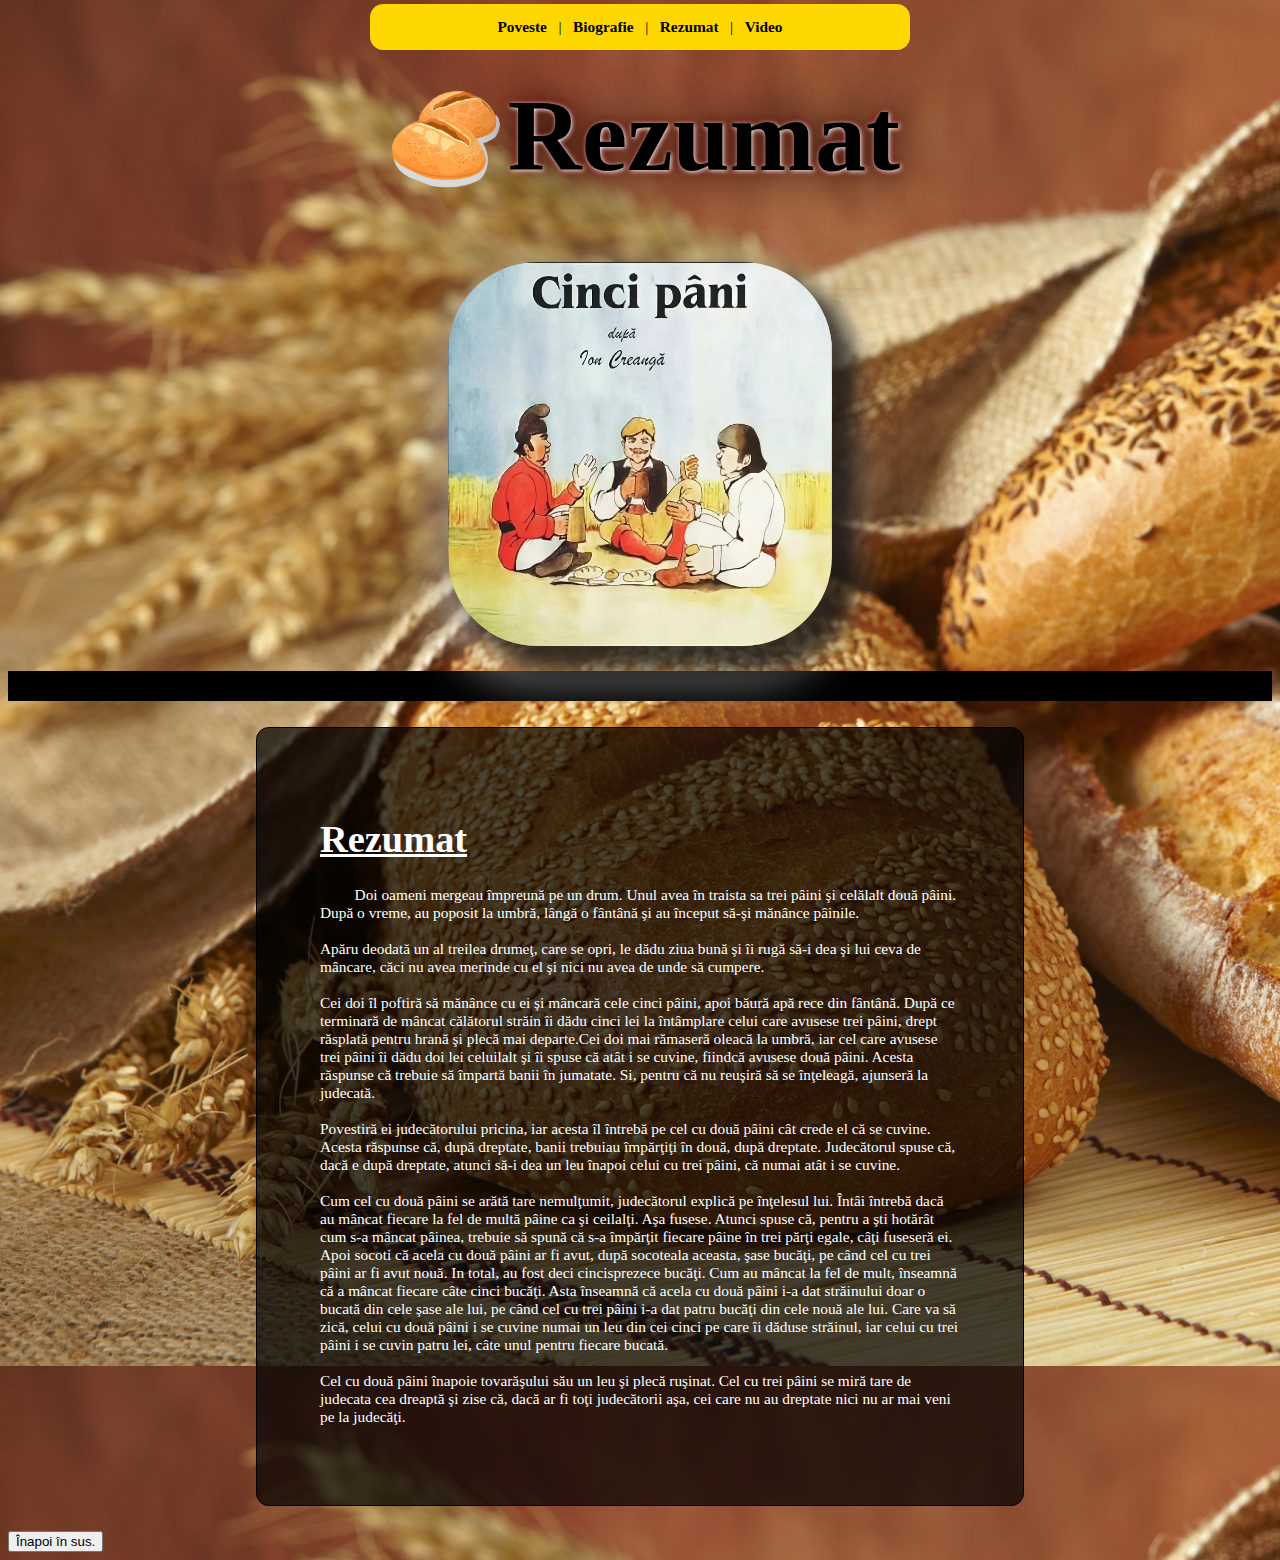
<file: cinci paini/rezumat.html>
<!DOCTYPE html>
<html>
<head>
<title>Page Title</title>
<link rel="stylesheet" href="style.css">
<script src="javascript.js"> </script>
</head>
<body>
    <div class="maindiv">
		<div class="nav_div">
		<div class="nav">
                        <a href="index.html">Poveste</a>
			&nbsp;&nbsp;&nbsp;|&nbsp;&nbsp;&nbsp;
			<a href="biografie.html">Biografie</a>
			&nbsp;&nbsp;&nbsp;|&nbsp;&nbsp;&nbsp;
			<a href="rezumat.html">Rezumat</a>
			&nbsp;&nbsp;&nbsp;|&nbsp;&nbsp;&nbsp;
			<a href="video.html">Video</a>
            
		</div>
		</div>

    <div class="intro">
        <img src="img/breadmini.png" style="width: 10vw;height: 12vw">

        <div class="title">
        <h1>Rezumat</h1>
        </div>
    </div>

    <div class="img_div">
        <img src="img/bgcincipaini.jpg" class="title_img" title="Cinci Paini">
    </div>

    <div style="border-top: 30px solid black">
        <div class="poveste">	
            <div class="text">
                
                <h1 style="font-size: 3vw;text-decoration: underline;">Rezumat</h1>
                <p>&nbsp;&nbsp;&nbsp;&nbsp;&nbsp;&nbsp;&nbsp;&nbsp;&nbsp;Doi oameni mergeau împreună pe un drum. Unul avea în traista sa trei pâini şi celălalt două pâini. După o vreme, au poposit la umbră, lângă o fântână şi au început să-şi mănânce pâinile.
 <br>
 <br>                       Apăru deodată un al treilea drumeţ, care se opri, le dădu ziua bună şi îi rugă să-i dea şi lui ceva de mâncare, căci nu avea merinde cu el şi nici nu avea de unde să cumpere. 
 <br>                       
 <br>                       Cei doi îl poftiră să mănânce cu ei şi mâncară cele cinci pâini, apoi băură apă rece din fântână. După ce terminară de mâncat călătorul străin îi dădu cinci lei la întâmplare celui care avusese trei pâini, drept răsplată pentru hrană şi plecă mai departe.Cei doi mai rămaseră oleacă la umbră, iar cel care avusese trei pâini îi dădu doi lei celuilalt şi îi spuse că atât i se cuvine, fiindcă avusese două pâini. Acesta răspunse că trebuie să împartă banii în jumatate. Si, pentru că nu reuşiră să se înţeleagă, ajunseră la judecată.
 <br>                       
 <br>                       Povestiră ei judecătorului pricina, iar acesta îl întrebă pe cel cu două pâini cât crede el că se cuvine. Acesta răspunse că, după dreptate, banii trebuiau împărţiţi în două, după dreptate. Judecătorul spuse că, dacă e după dreptate, atunci să-i dea un leu înapoi celui cu trei pâini, că numai atât i se cuvine.
 <br>                       
 <br>                       Cum cel cu două pâini se arătă tare nemulţumit,  judecătorul explică pe înţelesul lui. Întâi întrebă dacă au mâncat fiecare la fel de multă pâine ca şi ceilalţi. Aşa fusese. Atunci spuse că, pentru a şti hotărât cum s-a mâncat pâinea, trebuie să spună că s-a împărţit fiecare pâine în trei părţi egale, câţi fuseseră ei. Apoi socoti că acela cu două pâini ar fi avut, după socoteala aceasta, şase bucăţi, pe când cel cu trei pâini ar fi avut nouă. In total, au fost deci cincisprezece bucăţi. Cum au mâncat la fel de mult, înseamnă că a mâncat fiecare câte cinci bucăţi. Asta înseamnă că acela cu două pâini i-a dat străinului doar o bucată din cele şase ale lui, pe când cel cu trei pâini i-a dat patru bucăţi din cele nouă ale lui. Care va să zică, celui cu două pâini i se cuvine numai un leu din cei cinci pe care îi dăduse străinul, iar celui cu trei pâini i se cuvin patru lei, câte unul pentru fiecare bucată.
 <br>                       
 <br>                       Cel cu două pâini înapoie tovarăşului său un leu şi plecă ruşinat. Cel cu trei pâini se miră tare de judecata cea dreaptă şi zise că, dacă ar fi toţi judecătorii aşa, cei care nu au  dreptate nici nu ar mai veni pe la judecăţi. </p>
            </div>

        </div>
</div>


<div class="centrat">
    <button onclick="toTop()" class="button-53" role="button">Înapoi în sus.</button>  
</div>

</div>

</body>
</html>
</file>
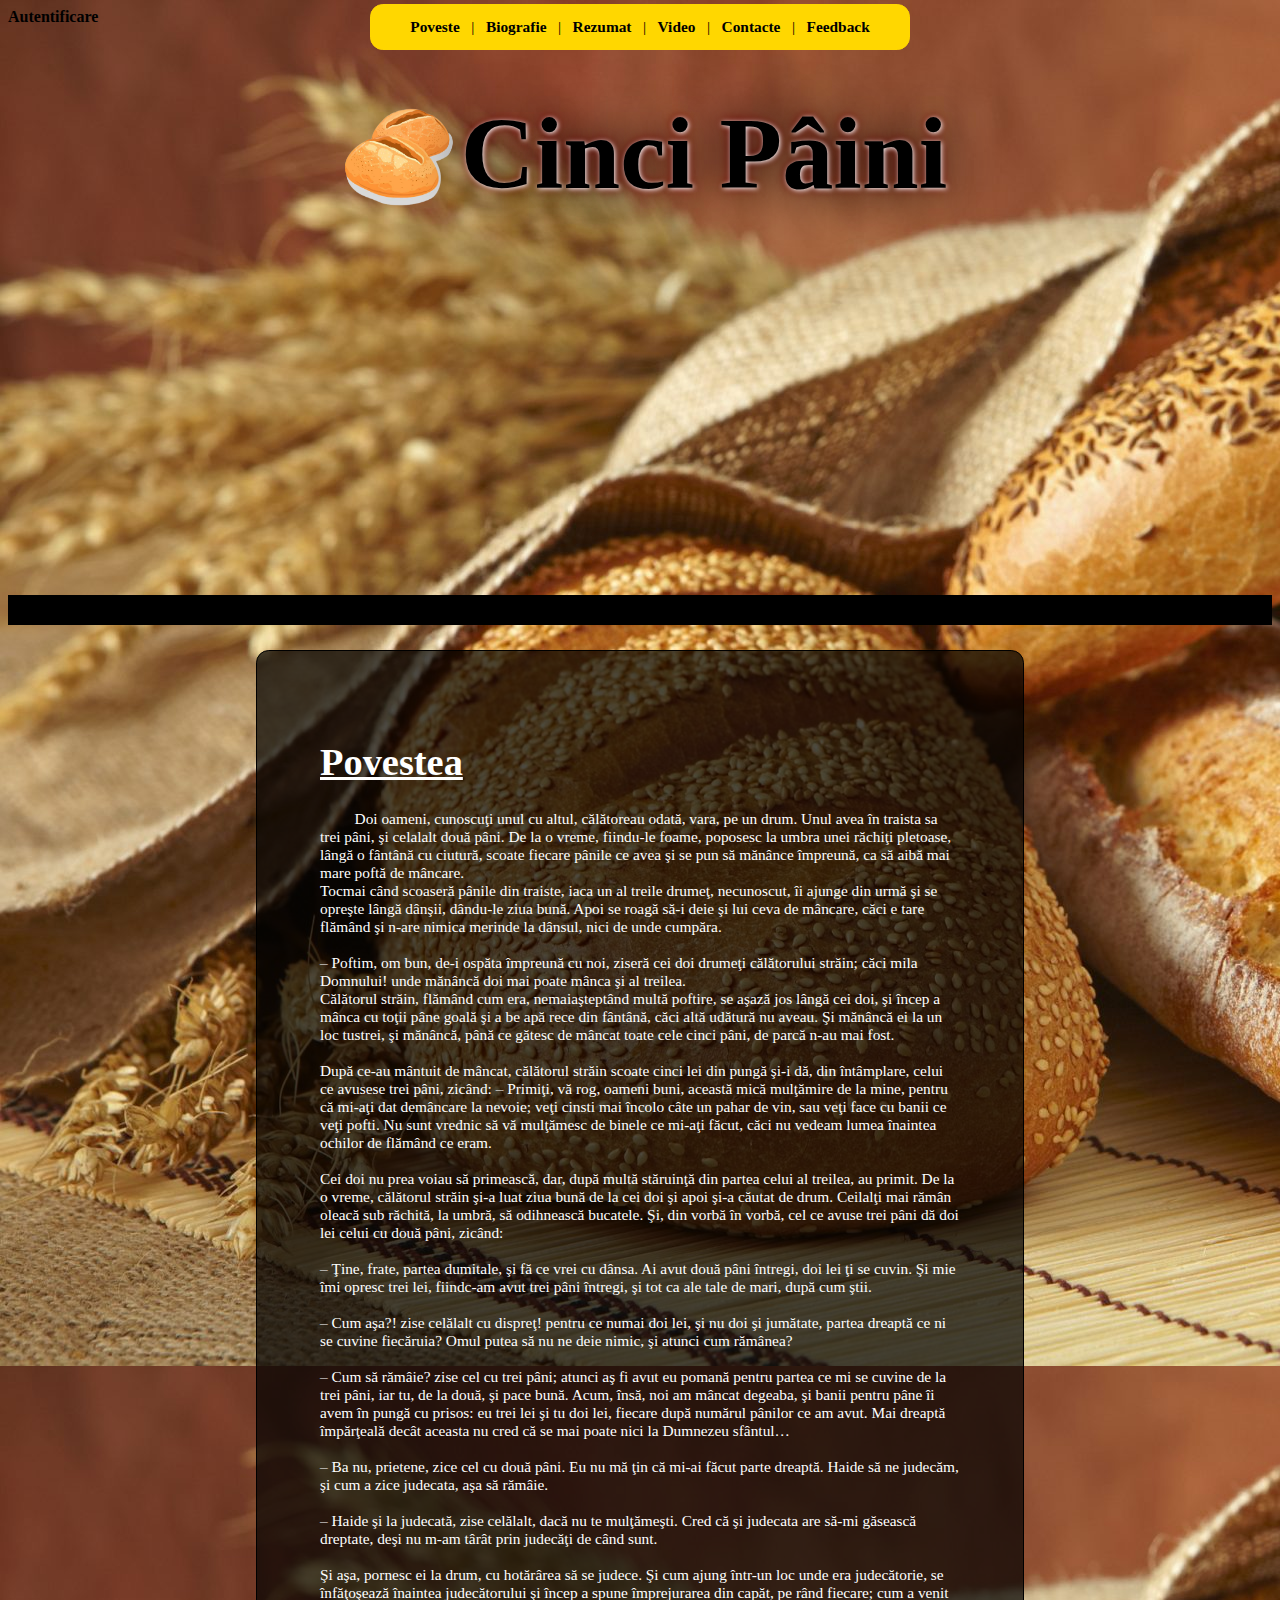
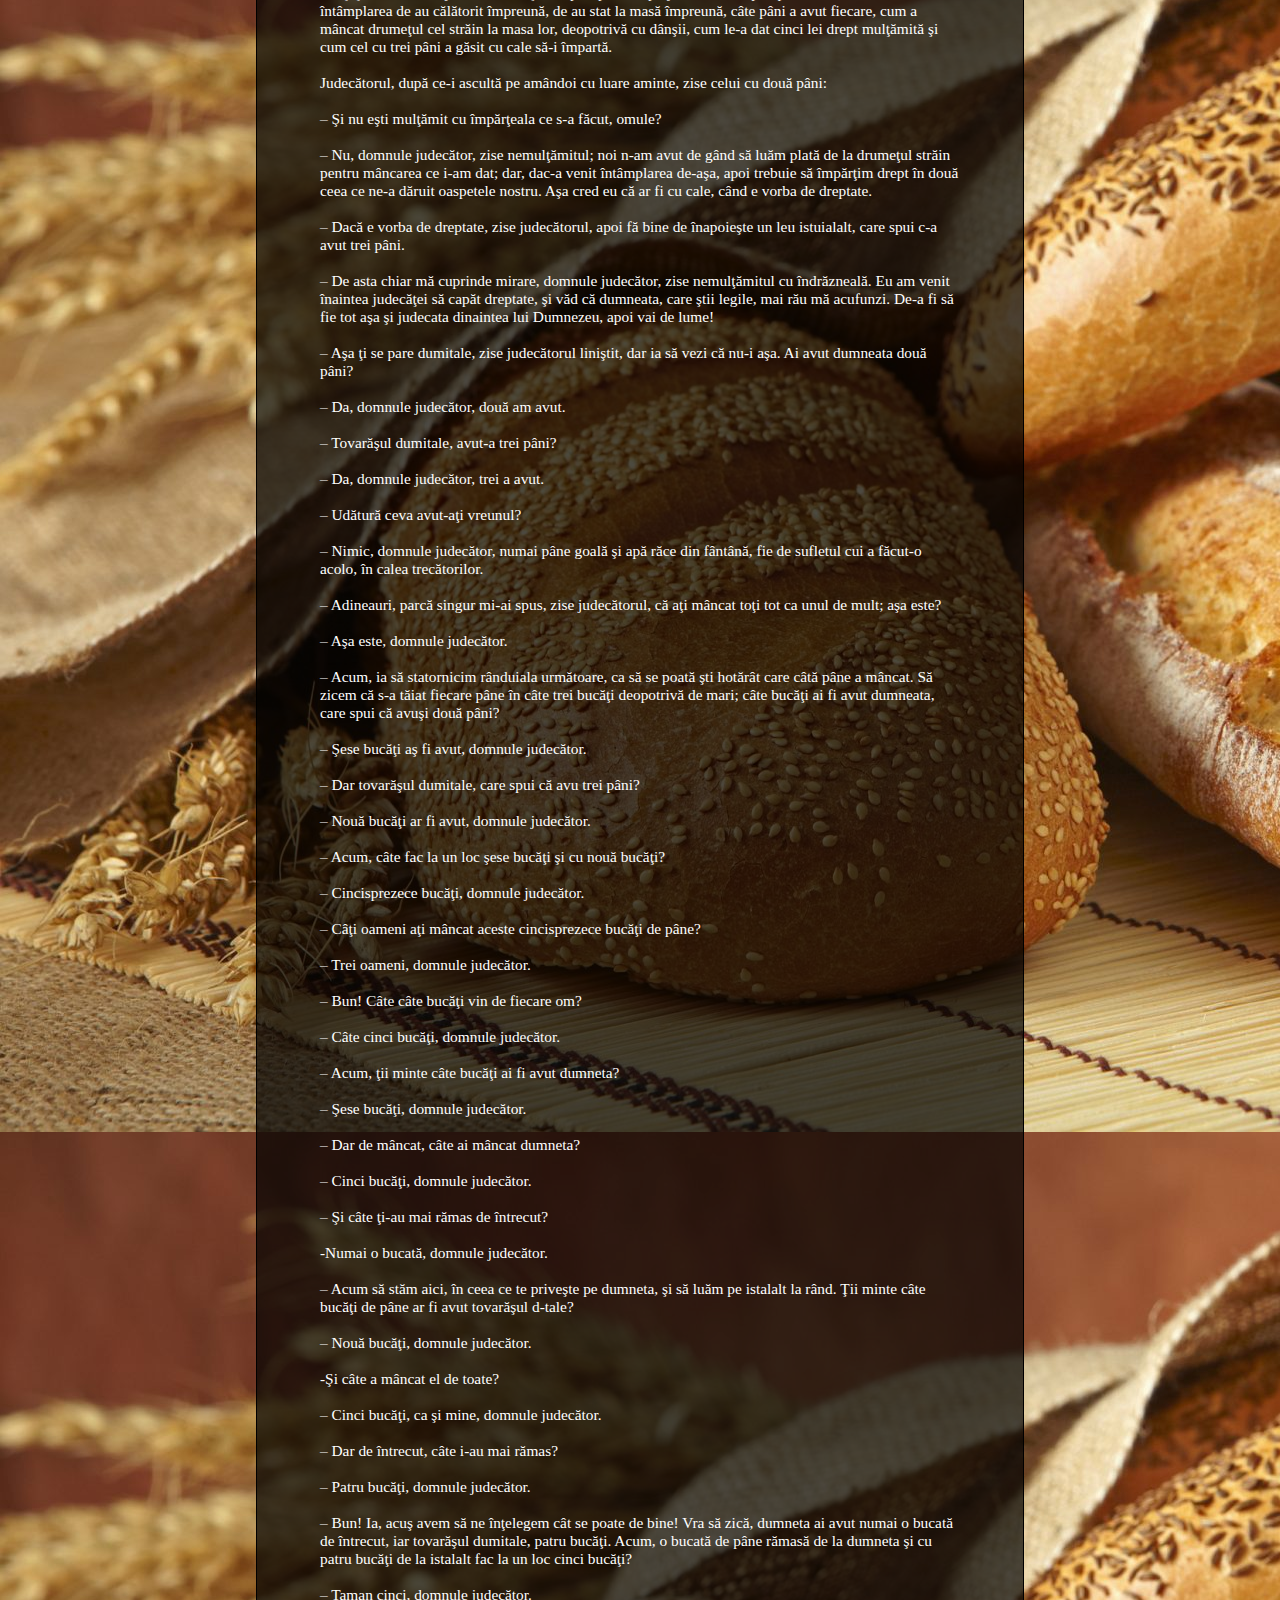
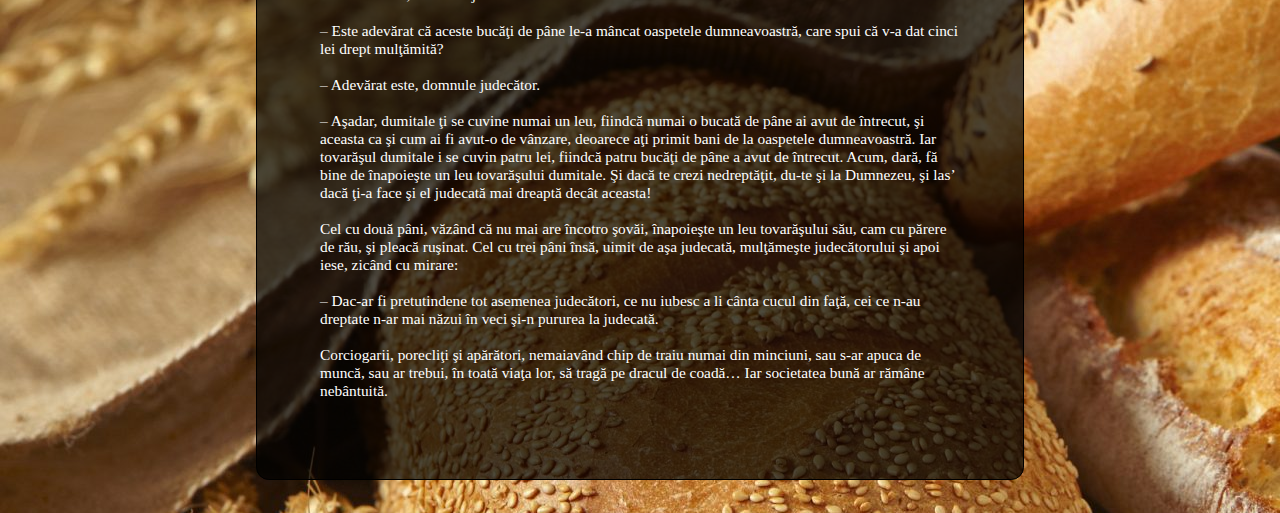
<file: cinci paini/video.html>
<!DOCTYPE html>
<html>
<head>
<title>Page Title</title>
<meta charset="UTF-8">
<link rel="stylesheet" href="style.css">
<script src="javascript.js"> </script>
</head>
<body>
    <div class="maindiv">
        <div class="nav_div">
		<div class="nav">
                        <a href="index.html">Poveste</a>
			&nbsp;&nbsp;&nbsp;|&nbsp;&nbsp;&nbsp;
			<a href="biografie.html">Biografie</a>
			&nbsp;&nbsp;&nbsp;|&nbsp;&nbsp;&nbsp;
			<a href="rezumat.html">Rezumat</a>
			&nbsp;&nbsp;&nbsp;|&nbsp;&nbsp;&nbsp;
			<a href="video.html">Video</a>
                        &nbsp;&nbsp;&nbsp;|&nbsp;&nbsp;&nbsp;
                        <a href="contacts.html">Contacte</a>
                        &nbsp;&nbsp;&nbsp;|&nbsp;&nbsp;&nbsp;
                        <a href="feedback.html">Feedback</a>
            
			
		</div>
		</div>

        <div id="button">
        <div id="button_div">
        <a href="login.html">Autentificare</a>
        </div>
        </div>

    <div class="intro">
        <img src="img/breadmini.png" style="width: 10vw;height: 12vw">

        <div class="title">
        <h1>Cinci  Pâini</h1>
        </div>
    </div>

    <div class="img_div">
      <iframe width="560" height="315" src="https://www.youtube.com/embed/mpExCwOnJiY" title="YouTube video player"   frameborder="0" allow="accelerometer; autoplay; clipboard-write; encrypted-media; gyroscope; picture-in-picture" allowfullscreen></iframe>
    </div>

    <div style="border-top: 30px solid black">
        <div class="poveste">	
            <div class="text">
                
                <h1 style="font-size: 3vw;text-decoration: underline;">Povestea</h1>
                <p>&nbsp;&nbsp;&nbsp;&nbsp;&nbsp;&nbsp;&nbsp;&nbsp;&nbsp;Doi oameni, cunoscuţi unul cu altul, călătoreau odată, vara, pe un drum. Unul avea în traista sa trei pâni, şi celalalt două pâni. De la o vreme, fiindu-le foame, poposesc la umbra unei răchiţi pletoase, lângă o fântână cu ciutură, scoate fiecare pânile ce avea şi se pun să mănânce împreună, ca să aibă mai mare poftă de mâncare. 
                    <br>Tocmai când scoaseră pânile din traiste, iaca un al treile drumeţ, necunoscut, îi ajunge din urmă şi se opreşte lângă dânşii, dându-le ziua bună. Apoi se roagă să-i deie şi lui ceva de mâncare, căci e tare flămând şi n-are nimica merinde la dânsul, nici de unde cumpăra. <br>

                    <br>– Poftim, om bun, de-i ospăta împreună cu noi, ziseră cei doi drumeţi călătorului străin; căci mila Domnului! unde mănâncă doi mai poate mânca şi al treilea.
            
                    <br>Călătorul străin, flămând cum era, nemaiaşteptând multă poftire, se aşază jos lângă cei doi, şi încep a mânca cu toţii pâne goală şi a be apă rece din fântână, căci altă udătură nu aveau. Şi mănâncă ei la un loc tustrei, şi mănâncă, până ce gătesc de mâncat toate cele cinci pâni, de parcă n-au mai fost.
            <br>
                    <br>După ce-au mântuit de mâncat, călătorul străin scoate cinci lei din pungă şi-i dă, din întâmplare, celui ce avusese trei pâni, zicând:  – Primiţi, vă rog, oameni buni, această mică mulţămire de la mine, pentru că mi-aţi dat demâncare la nevoie; veţi cinsti mai încolo câte un pahar de vin, sau veţi face cu banii ce veţi pofti. Nu sunt vrednic să vă mulţămesc de binele ce mi-aţi făcut, căci nu vedeam lumea înaintea ochilor de flămând ce eram.
<br>
                    <br>Cei doi nu prea voiau să primească, dar, după multă stăruinţă din partea celui al treilea, au primit. De la o vreme, călătorul străin şi-a luat ziua bună de la cei doi şi apoi şi-a căutat de drum. Ceilalţi mai rămân oleacă sub răchită, la umbră, să odihnească bucatele. Şi, din vorbă în vorbă, cel ce avuse trei pâni dă doi lei celui cu două pâni, zicând:
             <br>
                    <br>– Ţine, frate, partea dumitale, şi fă ce vrei cu dânsa. Ai avut două pâni întregi, doi lei ţi se cuvin. Şi mie îmi opresc trei lei, fiindc-am avut trei pâni întregi, şi tot ca ale tale de mari, după cum ştii.
            <br>
                    <br>– Cum aşa?! zise celălalt cu dispreţ! pentru ce numai doi lei, şi nu doi şi jumătate, partea dreaptă ce ni se cuvine fiecăruia? Omul putea să nu ne deie nimic, şi atunci cum rămânea?
            <br>
                    <br>– Cum să rămâie? zise cel cu trei pâni; atunci aş fi avut eu pomană pentru partea ce mi se cuvine de la trei pâni, iar tu, de la două, şi pace bună. Acum, însă, noi am mâncat degeaba, şi banii pentru pâne îi avem în pungă cu prisos: eu trei lei şi tu doi lei, fiecare după numărul pânilor ce am avut. Mai dreaptă împărţeală decât aceasta nu cred că se mai poate nici la Dumnezeu sfântul…
            <br>
                    <br>– Ba nu, prietene, zice cel cu două pâni. Eu nu mă ţin că mi-ai făcut parte dreaptă. Haide să ne judecăm, şi cum a zice judecata, aşa să rămâie.
            <br>
                    <br>– Haide şi la judecată, zise celălalt, dacă nu te mulţămeşti. Cred că şi judecata are să-mi găsească dreptate, deşi nu m-am târât prin judecăţi de când sunt.
            <br>
                    <br>Şi aşa, pornesc ei la drum, cu hotărârea să se judece. Şi cum ajung într-un loc unde era judecătorie, se înfăţoşează înaintea judecătorului şi încep a spune împrejurarea din capăt, pe rând fiecare; cum a venit întâmplarea de au călătorit împreună, de au stat la masă împreună, câte pâni a avut fiecare, cum a mâncat drumeţul cel străin la masa lor, deopotrivă cu dânşii, cum le-a dat cinci lei drept mulţămită şi cum cel cu trei pâni a găsit cu cale să-i împartă.
            <br>
                    <br>Judecătorul, după ce-i ascultă pe amândoi cu luare aminte, zise celui cu două pâni:
            <br>
                    <br>– Şi nu eşti mulţămit cu împărţeala ce s-a făcut, omule?
            <br>
                    <br>– Nu, domnule judecător, zise nemulţămitul; noi n-am avut de gând să luăm plată de la drumeţul străin pentru mâncarea ce i-am dat; dar, dac-a venit întâmplarea de-aşa, apoi trebuie să împărţim drept în două ceea ce ne-a dăruit oaspetele nostru. Aşa cred eu că ar fi cu cale, când e vorba de dreptate.
            <br>
                    <br>– Dacă e vorba de dreptate, zise judecătorul, apoi fă bine de înapoieşte un leu istuialalt, care spui c-a avut trei pâni.
            <br>
                    <br>– De asta chiar mă cuprinde mirare, domnule judecător, zise nemulţămitul cu îndrăzneală. Eu am venit înaintea judecăţei să capăt dreptate, şi văd că dumneata, care ştii legile, mai rău mă acufunzi. De-a fi să fie tot aşa şi judecata dinaintea lui Dumnezeu, apoi vai de lume!
            <br>
                    <br>– Aşa ţi se pare dumitale, zise judecătorul liniştit, dar ia să vezi că nu-i aşa. Ai avut dumneata două pâni?
            <br>
                    <br>– Da, domnule judecător, două am avut.
            <br>
                    <br>– Tovarăşul dumitale, avut-a trei pâni?
            <br>
                    <br>– Da, domnule judecător, trei a avut.
            <br>
                    <br>– Udătură ceva avut-aţi vreunul?
            <br>
                    <br>– Nimic, domnule judecător, numai pâne goală şi apă răce din fântână, fie de sufletul cui a făcut-o acolo, în calea trecătorilor.
            <br>
                    <br>– Adineauri, parcă singur mi-ai spus, zise judecătorul, că aţi mâncat toţi tot ca unul de mult; aşa este?
            <br>
                    <br>– Aşa este, domnule judecător.
            <br>
                    <br>– Acum, ia să statornicim rânduiala următoare, ca să se poată şti hotărât care câtă pâne a mâncat. Să zicem că s-a tăiat fiecare pâne în câte trei bucăţi deopotrivă de mari; câte bucăţi ai fi avut dumneata, care spui că avuşi două pâni?
            <br>
                    <br>– Şese bucăţi aş fi avut, domnule judecător.
            <br>
                    <br>– Dar tovarăşul dumitale, care spui că avu trei pâni?
            <br>
                    <br>– Nouă bucăţi ar fi avut, domnule judecător.
            <br>
                    <br>– Acum, câte fac la un loc şese bucăţi şi cu nouă bucăţi?
            <br>
                    <br>– Cincisprezece bucăţi, domnule judecător.
            <br>
                    <br>– Câţi oameni aţi mâncat aceste cincisprezece bucăţi de pâne?
            <br>
                    <br>– Trei oameni, domnule judecător.
            <br>
                    <br>– Bun! Câte câte bucăţi vin de fiecare om?
            <br>
                    <br>– Câte cinci bucăţi, domnule judecător.
            <br>
                    <br>– Acum, ţii minte câte bucăţi ai fi avut dumneta?
            <br>
                    <br>– Şese bucăţi, domnule judecător.
            <br>
                    <br>– Dar de mâncat, câte ai mâncat dumneta?
            <br>
                    <br>– Cinci bucăţi, domnule judecător.
            <br>
                    <br>– Şi câte ţi-au mai rămas de întrecut?
            <br>
                    <br>-Numai o bucată, domnule judecător.
            <br>
                    <br>– Acum să stăm aici, în ceea ce te priveşte pe dumneta, şi să luăm pe istalalt la rând. Ţii minte câte bucăţi de pâne ar fi avut tovarăşul d-tale?
            <br>
                    <br>– Nouă bucăţi, domnule judecător.
            <br>
                    <br>-Şi câte a mâncat el de toate?
            <br>
                    <br>– Cinci bucăţi, ca şi mine, domnule judecător.
            <br>
                    <br>– Dar de întrecut, câte i-au mai rămas?
            <br>
                    <br>– Patru bucăţi, domnule judecător.
            <br>
                    <br>– Bun! Ia, acuş avem să ne înţelegem cât se poate de bine! Vra să zică, dumneta ai avut numai o bucată de întrecut, iar tovarăşul dumitale, patru bucăţi. Acum, o bucată de pâne rămasă de la dumneta şi cu patru bucăţi de la istalalt fac la un loc cinci bucăţi?
            <br>
                    <br>– Taman cinci, domnule judecător.
            <br>
                    <br>– Este adevărat că aceste bucăţi de pâne le-a mâncat oaspetele dumneavoastră, care spui că v-a dat cinci lei drept mulţămită?
            <br>
                    <br>– Adevărat este, domnule judecător.
            <br>
                    <br>– Aşadar, dumitale ţi se cuvine numai un leu, fiindcă numai o bucată de pâne ai avut de întrecut, şi aceasta ca şi cum ai fi avut-o de vânzare, deoarece aţi primit bani de la oaspetele dumneavoastră. Iar tovarăşul dumitale i se cuvin patru lei, fiindcă patru bucăţi de pâne a avut de întrecut. Acum, dară, fă bine de înapoieşte un leu tovarăşului dumitale. Şi dacă te crezi nedreptăţit, du-te şi la Dumnezeu, şi las’ dacă ţi-a face şi el judecată mai dreaptă decât aceasta!
            <br>
                    <br>Cel cu două pâni, văzând că nu mai are încotro şovăi, înapoieşte un leu tovarăşului său, cam cu părere de rău, şi pleacă ruşinat. Cel cu trei pâni însă, uimit de aşa judecată, mulţămeşte judecătorului şi apoi iese, zicând cu mirare:
            <br>
                    <br>– Dac-ar fi pretutindene tot asemenea judecători, ce nu iubesc a li cânta cucul din faţă, cei ce n-au dreptate n-ar mai năzui în veci şi-n pururea la judecată.
            <br>
                    <br>Corciogarii, porecliţi şi apărători, nemaiavând chip de traiu numai din minciuni, sau s-ar apuca de muncă, sau ar trebui, în toată viaţa lor, să tragă pe dracul de coadă… Iar societatea bună ar rămâne nebântuită. </p>
            </div>

        </div>
</div>
</div>

</body>
</html>
</file>
<file: cinci paini/style.css>
body {
    background-image: url('img/paine.jpg');
  }

  .maindiv{
    font-family: Book Antiqua,Palatino,Palatino Linotype,Palatino LT STD,Georgia,serif;
}

.nav_div{
    display: flex;
    justify-content: center;
    align-items: center;
}

.nav{
    border: 1px solid gold;
    background-color: gold;
    padding: 1%;
    border-radius: 1vw;
    margin-top: 3%;
    width: 40vw;
    font-size: 1.2vw;
    height: auto;
    display: flex;
    justify-content: center;
    position: fixed;
    z-index: 1;
}
a{
	text-decoration: none;
	color: black;
	font-weight: bold;
}

a:hover{
    transition-duration: 0.5s;
    transform: scale(1.1);
    color: darkred;

}


  .intro{
    display: flex;
        justify-content: center;
        align-items: center;
    }

  .title{
    font-size: 4vw;
    text-shadow: 1px 1px 5px white, 0 0 1em black, 0 0 0.2em darkred;
    }

    .title:hover{
        color: darkred;
        transition-duration: 1s;
        cursor: pointer;
    }

    .img_div{
        display: flex;
            justify-content: center;
            align-items: center;
        }

    .title_img{
        width: 30vw;
        height: 30vw;
        border-radius: 7vw;
        margin-bottom: 2%;
        box-shadow: 20px 20px 20px 5px rgba(0, 0, 0, 0.7), 0 20px 40px 20px rgba(192,192,192, 0.5);
    }


    

    /************Poveste**********/

.poveste{
	display: flex;
	justify-content: center;
	align-items: center;
}

.text{
width: 50vw;
	height: auto;
	padding: 5%;
	background-color: black;
	border: 1px solid black;
	color: white;
	border-radius: 1vw;
	margin-top: 2%;
	background: rgba(0, 0, 0, 0.7);
	font-size: 1.2vw;
	margin-bottom: 2%;
}

/******************Biografie*************/

.bio_img{
    width: 30vw;
	height: 40vw;
	border-radius: 10vw;
	margin-bottom: 2%;
	box-shadow: 20px 20px 20px 5px rgba(0, 0, 0, 0.7), 0 20px 40px 20px rgba(192,192,192, 0.5);
}
</file>
<file: cinci paini/login.css>
*{
    margin: 0;
    padding: 0;
    font-family: sans-serif;
}
.nav_div{
    display: flex;
    justify-content: center;
    align-items: center;
}

.nav{
    border: 1px solid gold;
    background-color: gold;
    padding: 1%;
    border-radius: 1vw;
    margin-top: 3%;
    width: 40vw;
    font-size: 1.2vw;
    height: auto;
    display: flex;
    justify-content: center;
    position: fixed;
    z-index: 1;
}

a{
	text-decoration: none;
	color: black;
	font-weight: bold;
}

a:hover{
    transition-duration: 0.5s;
    transform: scale(1.1);
    color: darkred;

}

.hero{
    height: 100%;
    width: 100%;
    background-image: linear-gradient(rgba(0,0,0,0.4),rgba(0,0,0,0.4)),url(img/paine.jpg);
    background-position: center;
    background-size: cover;
    position: absolute;

}

.form-box{
    width: 380px;
    height: 480px;
    position: relative;
    margin: 6% auto;
    background: #fff;
    padding: 5px;
    overflow: hidden;
}

.button-box{
    width: 220px;
    margin: 35px auto;
    position: relative;
    box-shadow: 0 0 20px 9px #ff61241f;
    border-radius: 30px;
}

.toggle-btn{
   padding: 10px 30px;
   cursor: pointer;
   background: transparent;
   border: 0;
   outline: none;
   position: relative; 
}

#btn{
    top: 0;
    left: 0;
    position: absolute;
    width: 110px;
    height: 100%;
    background: linear-gradient(to right, #d86c2e,#917f41);
    border-radius: 30px;
    transition: .5;
}

.input-group{
   top: 180px;
   position: absolute;
   width: 280px;
   transition: .5; 
}

.input-field{
    line-height: 250%;
    width: 100%;
    padding-bottom: 10px 0;
    margin: 5px 0;
    border-left: 0;
    border-top: 0;
    border-right: 0;
    border-bottom: 1px solid #999;
    outline: none;
    background: transparent;
}

.submit-btn{
    width: 85%;
    padding: 10px 30px;
    cursor: pointer;
    display: block;
    margin: auto;
    background: linear-gradient(to right, #d86c2e,#917f41);
    border: 0;
    outline: none;
    border-radius: 30px;
}

.check-box{
    margin: 30px 10px 30px 0;
}

span{
    color: #777;
    font-size: 12px;
    bottom: 68px;
    position: absolute;
}

#login{
    left: 50px;
}

#register{
    left: 450px;
}

#username-error, #password-error {
    color: #d9534f;
    padding: 12px;
    font-size: 14px;
}

/********** Login button ********/

#button {
    border: 1px solid gold;
    background-color: gold;
    padding: 1%;
    border-radius: 1vw;
    margin-top: 3%;
    margin-right: 5vw;
    width: 10vw;
    font-size: 1.2vw;
    height: auto;
    display: flex;
    justify-content: center;
    z-index: 1;
    position:absolute;
    top:0;
    right:0;
  
  }
  
  #button_div{
    display: flex;
    justify-content: center;
    align-items: center
  }



.pop_up2{
    display: flex;
    justify-content: center;
    align-items: center;
    width: 50%;
    height: auto;
    margin-left: 25%;
}

#pop_up2{
    width: 50%;
    height: auto;
    border: 2px gold;
    text-align: center;
    padding: 1%;
    color: green;
    background-color: rgba(0,0,0, 0.6);
    border-radius: 10vw;
}
</file>
